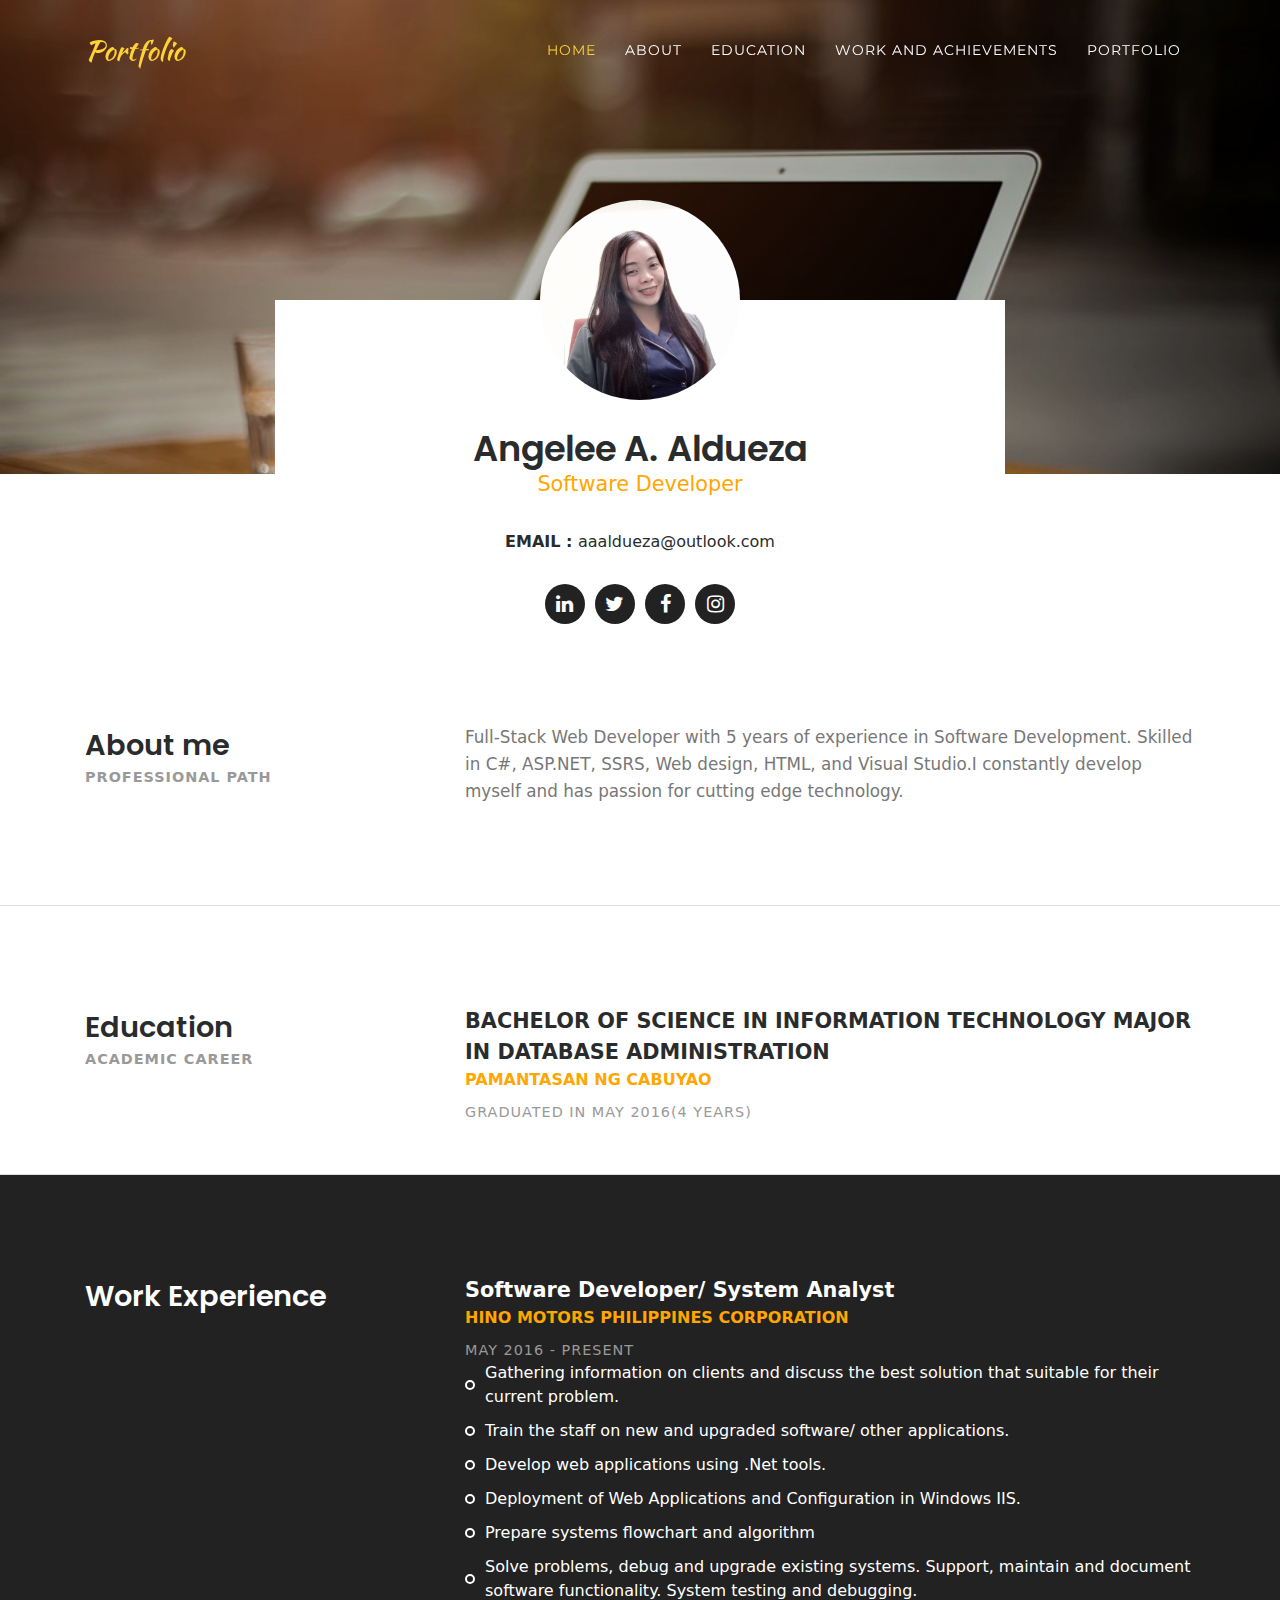
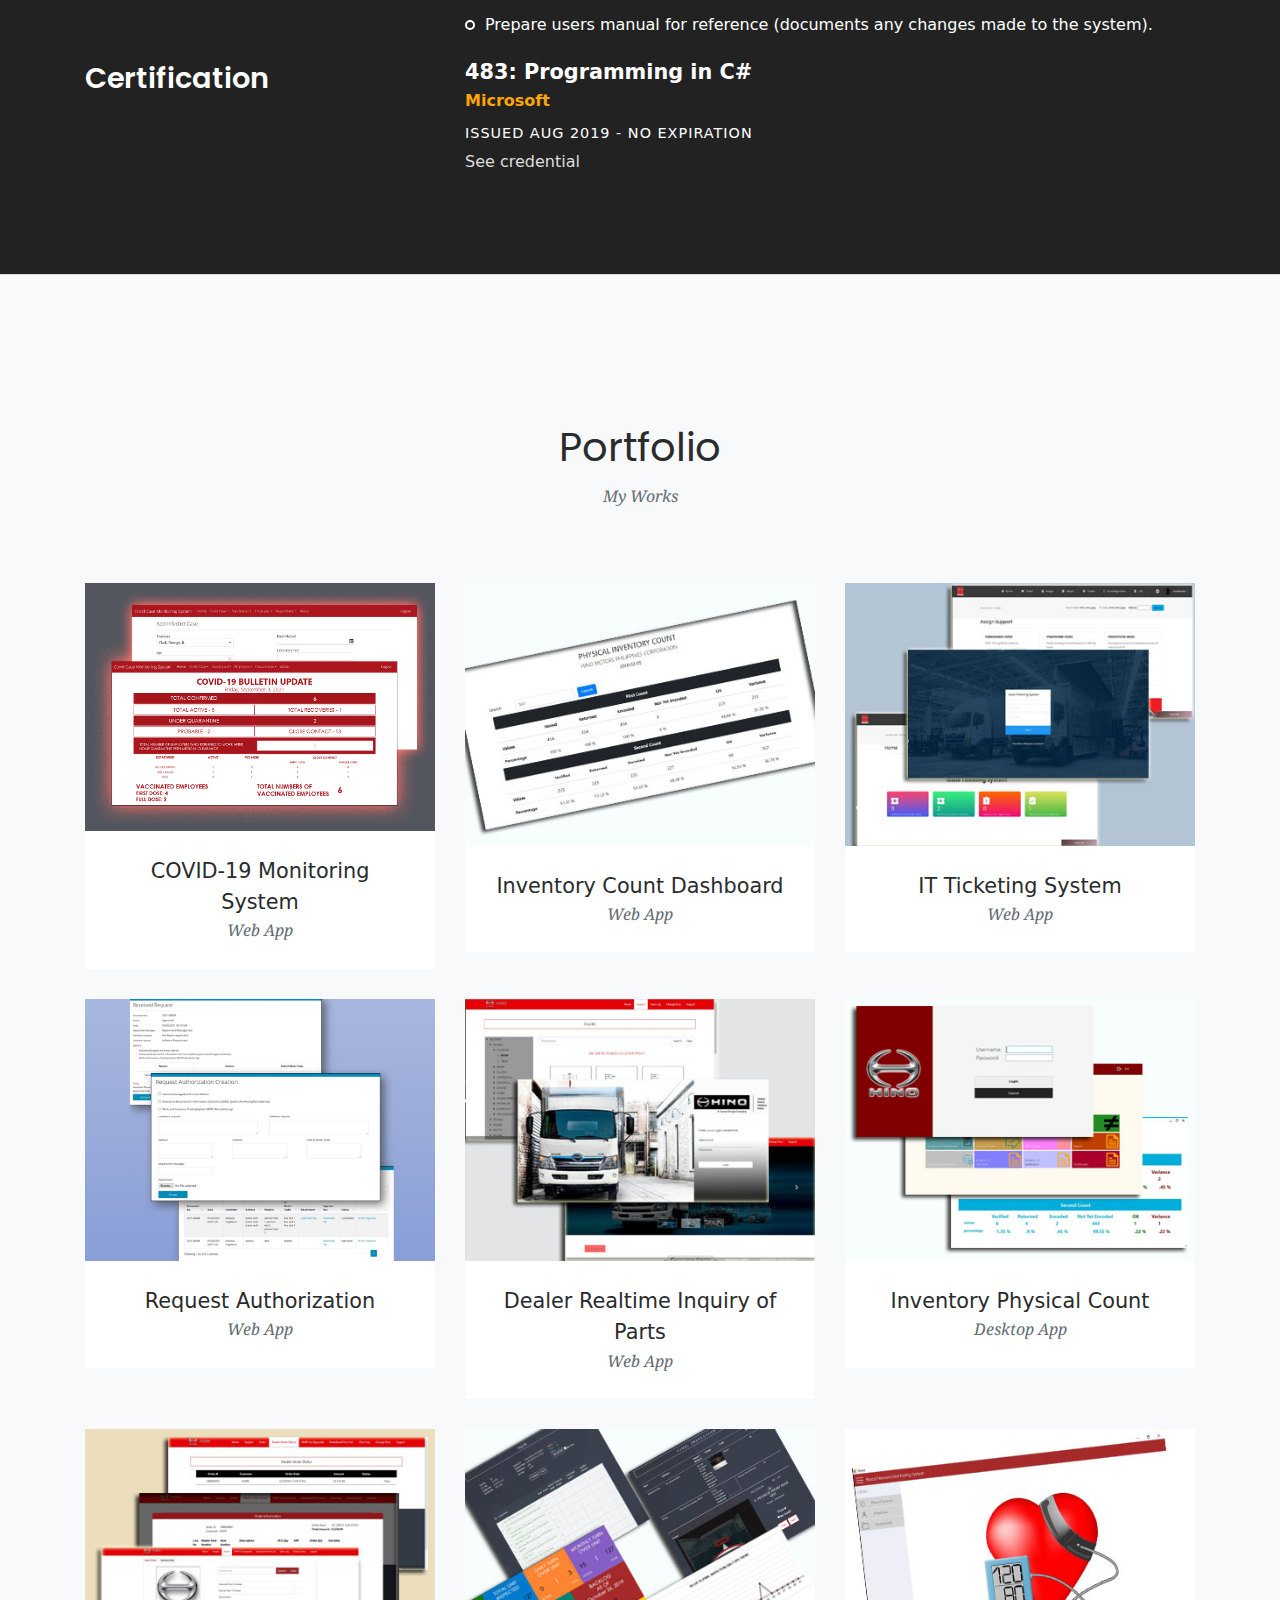
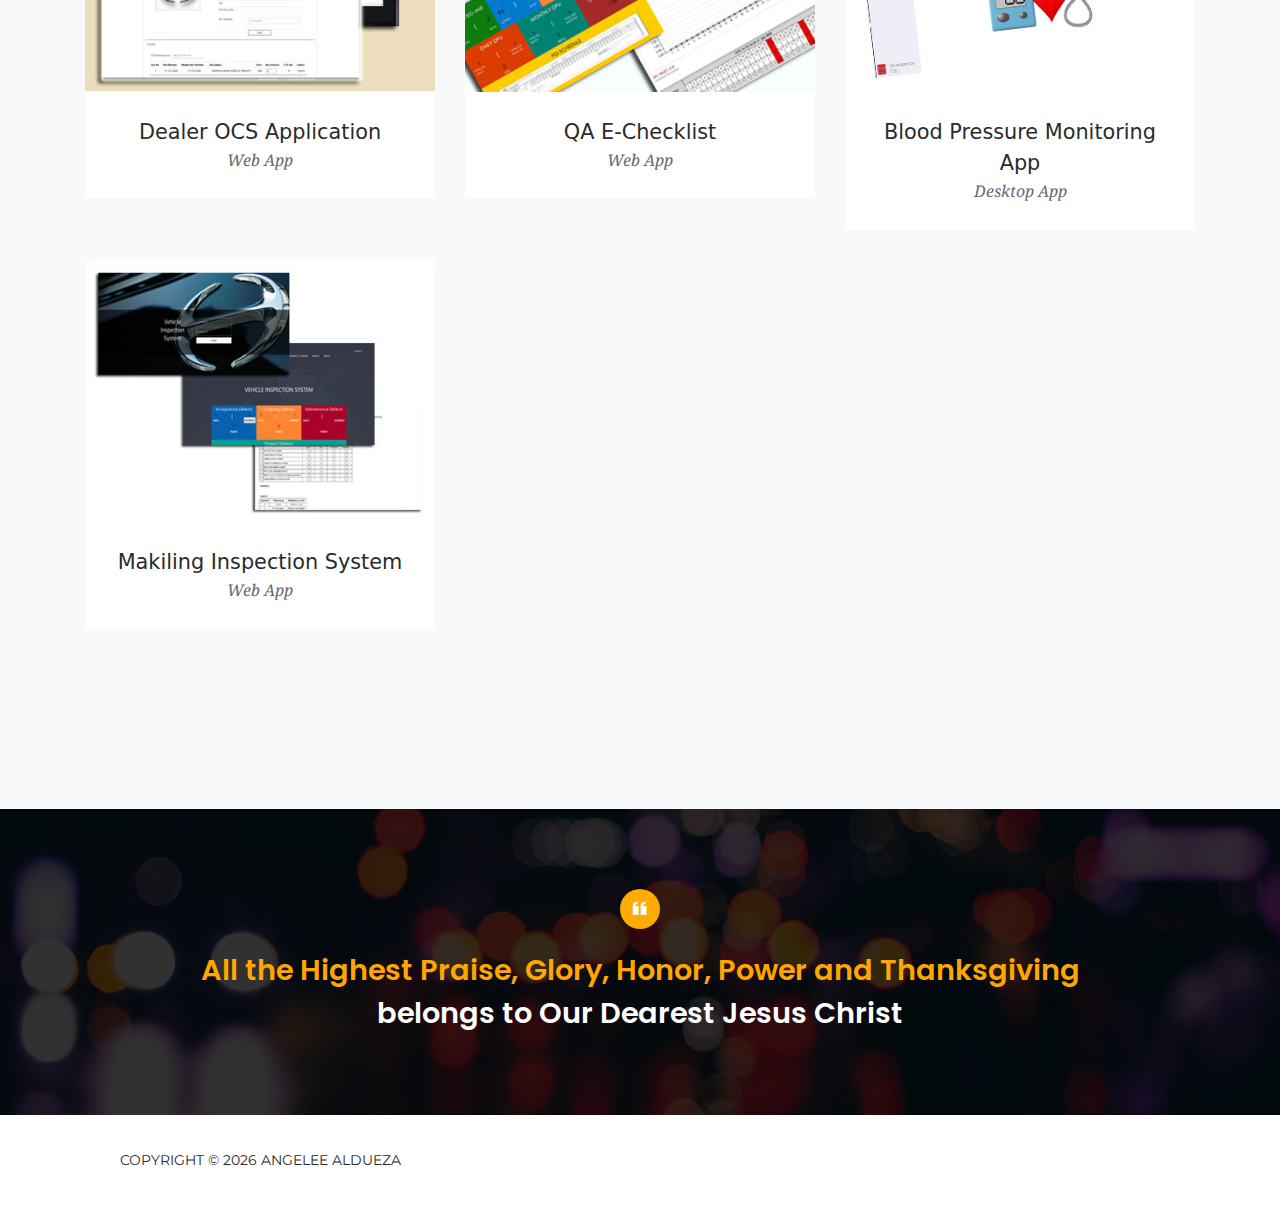
<file: index.html>
<!DOCTYPE html>
<html lang="en">

<head>

  <meta charset="utf-8">
  <meta name="viewport" content="width=device-width, initial-scale=1, shrink-to-fit=no">
  <meta name="google-site-verification" content="aI2iB8x5MPv05qIlcEEhHxnJGVPxijfxZp5KhrUDoU0" />
  <!-- Title -->
  <title>Angelee A. Aldueza - Portfolio</title>
  <!-- add icon link -->
        <link rel = "icon" href="https://raw.githubusercontent.com/angeleealdueza/angeleealdueza.github.io/master/favicon.ico" type = "image/x-icon">
  
  <!-- META Description -->
  <meta name="description" content="Angelee A. Aldueza Portfolio">
  
  <meta name="keywords" content="Angelee A. Aldueza Portfolio">
  
  <!-- Font -->
  <link href="https://fonts.googleapis.com/css?family=Poppins:400,500,600,700%7CAllura" rel="stylesheet">

  <!-- Bootstrap core CSS -->
  <link href="vendor/bootstrap/css/bootstrap.min.css" rel="stylesheet">

  <!-- Custom fonts for this template -->
  <link href="vendor/font-awesome/css/font-awesome.min.css" rel="stylesheet" type="text/css">
  <link href="https://fonts.googleapis.com/css?family=Montserrat:400,700" rel="stylesheet" type="text/css">
  <link href='https://fonts.googleapis.com/css?family=Kaushan+Script' rel='stylesheet' type='text/css'>
  <link href='https://fonts.googleapis.com/css?family=Droid+Serif:400,700,400italic,700italic' rel='stylesheet'
    type='text/css'>
  <link href='https://fonts.googleapis.com/css?family=Roboto+Slab:400,100,300,700' rel='stylesheet' type='text/css'>

  <!-- Custom styles for this template -->
  <link href="css/agency.min.css" rel="stylesheet">

  <!-- Stylesheets -->
  <link href="css/bootstrap.css" rel="stylesheet">
  <link href="css/ionicons.css" rel="stylesheet">
  <link href="css/fluidbox.min.css" rel="stylesheet">

  <link rel="stylesheet" href="css/styles.css">

</head>

<body id="page-top">

  <!-- Navigation -->
  <nav class="navbar navbar-expand-lg navbar-dark fixed-top" id="mainNav">
    <div class="container">
      <a class="navbar-brand js-scroll-trigger" href="#page-top">Portfolio</a>
      <button class="navbar-toggler navbar-toggler-right" type="button" data-toggle="collapse"
        data-target="#navbarResponsive" aria-controls="navbarResponsive" aria-expanded="false"
        aria-label="Toggle navigation">
        Menu
        <i class="fa fa-bars"></i>
      </button>
      <div class="collapse navbar-collapse" id="navbarResponsive">
        <ul class="navbar-nav ml-auto">
          <li class="nav-item">
            <a class="nav-link js-scroll-trigger" href="#home">Home</a>
          </li>
          <li class="nav-item">
            <a class="nav-link js-scroll-trigger" href="#aboutme">About</a>
          </li>
          <li class="nav-item">
            <a class="nav-link js-scroll-trigger" href="#education">Education</a>
          </li>
          <li class="nav-item">
            <a class="nav-link js-scroll-trigger" href="#work">Work and Achievements</a>
          </li>
          <li class="nav-item">
            <a class="nav-link js-scroll-trigger" href="#portfolio">Portfolio</a>
          </li>
        </ul>
      </div>
    </div>
  </nav>


  <section class="intro-section" id="home">
    <div class="container">
      <div class="row">
        <div class="col-md-1 col-lg-2"></div>
        <div class="col-md-10 col-lg-8">
          <div class="intro">
            <div class="profile-img"><img src="img/profile-pic.jpg" alt="" width="200px" height="210px"></div>
            <h2><b>Angelee A. Aldueza</b></h2>
            <h4 class="font-yellow">Software Developer</h4>
            <ul class="information margin-tb-30">
              <li><b>EMAIL : </b>aaaldueza@outlook.com</li>

            </ul>
            <ul class="list-inline social-buttons">
              <li class="list-inline-item">
                <a href="https://www.linkedin.com/in/angeleealdueza/">
                  <i class="fa fa-linkedin"></i>
                </a>
              </li>
              <li class="list-inline-item">
                <a href="https://twitter.com/aldueza021">
                  <i class="fa fa-twitter"></i>
                </a>
              </li>
              <li class="list-inline-item">
                <a href="https://www.facebook.com/angelee.aldueza">
                  <i class="fa fa-facebook"></i>
                </a>
              </li>
              <li class="list-inline-item">
                <a href="https://www.instagram.com/angelee021/">
                  <i class="fa fa-instagram"></i>
                </a>
              </li>
            </ul>
          </div><!-- intro -->
        </div><!-- col-sm-8 -->
      </div><!-- row -->
    </div><!-- container -->
  </section><!-- intro-section -->


  <!-- Header
    <header class="masthead">
      <div class="container">
        <div class="intro-text">
          <div class="intro-lead-in">Welcome To Our Studio!</div>
          <div class="intro-heading">It's Nice To Meet You</div>
          <a class="btn btn-xl js-scroll-trigger" href="#services">Tell Me More</a>
        </div>
      </div>
    </header> -->


  <section class="about-section section" id="aboutme">
    <div class="container">
      <div class="row">
        <div class="col-sm-4">
          <h3><b>About me</b></h3>
          <h6 class="font-lite-black"><b>PROFESSIONAL PATH</b></h6>
        </div><!-- col-sm-4 -->
        <div class="col-sm-8">
          <p class="margin-b-50">Full-Stack Web Developer with 5 years of experience in Software Development. Skilled in C#, ASP.NET, SSRS, Web design, HTML, and Visual Studio.I constantly develop myself and has passion for cutting edge technology.
          </p>
        </div><!-- col-sm-8 -->
      </div><!-- row -->
    </div><!-- container -->
  </section><!-- about-section -->


  <section class="education section" id="education">
    <div class="container">
      <div class="row">
        <div class="col-sm-4">
          <h3><b>Education</b></h3>
          <h6 class="font-lite-black"><b>ACADEMIC CAREER</b></h6>
        </div><!-- col-sm-4 -->
        <div class="col-sm-8">
          <h4><b>BACHELOR OF SCIENCE IN INFORMATION TECHNOLOGY MAJOR IN DATABASE ADMINISTRATION</b>
          </h4>
          <h5 class="font-yellow"><b>PAMANTASAN NG CABUYAO</b></h5>
          <h6 class="font-lite-black margin-t-10">GRADUATED IN MAY 2016(4 YEARS)</h6>
        </div><!-- col-sm-8 -->
      </div><!-- row -->
    </div><!-- container -->
  </section><!-- education-section -->

  <section class="work section" id="work">
    <div class="container">
      <div class="row">
        <div class="col-sm-4">
          <h3><b>Work Experience</b></h3>
        </div><!-- col-sm-4 -->
        <div class="col-sm-8">
          <h4><b>Software Developer/ System Analyst</b>
          </h4>
          <h5 class="font-yellow"><b>HINO MOTORS PHILIPPINES CORPORATION</b></h5>
          <h6 class="font-lite-black margin-t-10">MAY 2016 - PRESENT</h6>

          <ul class="list">
            <li>Gathering information on clients and discuss the best solution that suitable for their current problem.</li>
            <li>Train the staff on new and upgraded software/ other applications.</li>
            <li>Develop web applications using .Net tools.</li>
            <li>Deployment of Web Applications and Configuration in Windows IIS.</li>
            <li>Prepare systems flowchart and algorithm</li>
            <li>Solve problems, debug and upgrade existing systems. Support, maintain and document software functionality. System testing and debugging.</li>
            <li>Prepare users manual for reference (documents any changes made to the system).</li>
          </ul>
        </div><!-- col-sm-8 -->
      </div><!-- row -->
      <div class="margin-t-10 row">
        <div class="heading col-sm-4">
          <h3><b>Certification</b></h3>
        </div><!-- col-sm-4 -->
        <div class="col-sm-8">
          <div class="margin-b-50">
            <h4><b>483: Programming in C#</b></h4>
            <h5 class="font-yellow"><b>Microsoft</b></h5>
            <h6 class="margin-t-10">ISSUED AUG 2019 - NO EXPIRATION</h6>

            <a class="font-semi-white margin-t-10"
              href="https://www.youracclaim.com/badges/a4a2ecce-fb15-4dee-b76c-dbb7cfc3b0ef/linked_in_profile">See
              credential</a>

          </div>
        </div><!-- col-sm-8 -->
      </div><!-- row -->


    </div><!-- container -->
  </section><!-- work-exp-section -->

  <!-- Portfolio Grid -->
  <section class="bg-light" id="portfolio">
    <div class="container">
      <div class="row">
        <div class="col-lg-12 text-center">
          <h2 class="section-heading">Portfolio</h2>
          <h3 class="section-subheading text-muted">My Works</h3>
        </div>
      </div>
      <div class="row">

        <div class="col-md-4 col-sm-6 portfolio-item">
          <a class="portfolio-link" data-toggle="modal" href="#portfolioModal9">
            <div class="portfolio-hover">
              <div class="portfolio-hover-content">
                <i class="fa fa-plus fa-3x"></i>
              </div>
            </div>
            <img class="img-fluid" src="img/project/cov/cvdlayout1.jpg" alt="">
          </a>
          <div class="portfolio-caption">
            <h4>COVID-19 Monitoring System</h4>
            <p class="text-muted">Web App</p>
          </div>
        </div>

        <div class="col-md-4 col-sm-6 portfolio-item">
          <a class="portfolio-link" data-toggle="modal" href="#portfolioModal7">
            <div class="portfolio-hover">
              <div class="portfolio-hover-content">
                <i class="fa fa-plus fa-3x"></i>
              </div>
            </div>
            <img class="img-fluid" src="img/project/invDashboard/DbInv.jpg" alt="">
          </a>
          <div class="portfolio-caption">
            <h4>Inventory Count Dashboard</h4>
            <p class="text-muted">Web App</p>
          </div>
        </div>

        <div class="col-md-4 col-sm-6 portfolio-item">
          <a class="portfolio-link" data-toggle="modal" href="#portfolioModal1">
            <div class="portfolio-hover">
              <div class="portfolio-hover-content">
                <i class="fa fa-plus fa-3x"></i>
              </div>
            </div>
            <img class="img-fluid" src="img/project/ticket/01tb-ticket.jpg" alt="">
          </a>
          <div class="portfolio-caption">
            <h4>IT Ticketing System</h4>
            <p class="text-muted">Web App</p>
          </div>
        </div>


        <div class="col-md-4 col-sm-6 portfolio-item">
          <a class="portfolio-link" data-toggle="modal" href="#portModalRequest">
            <div class="portfolio-hover">
              <div class="portfolio-hover-content">
                <i class="fa fa-plus fa-3x"></i>
              </div>
            </div>
            <img class="img-fluid" src="img/project/reqAuth/layout.jpg" alt="">
          </a>
          <div class="portfolio-caption">
            <h4>Request Authorization</h4>
            <p class="text-muted">Web App</p>
          </div>
        </div>
        
        <div class="col-md-4 col-sm-6 portfolio-item">
          <a class="portfolio-link" data-toggle="modal" href="#portfolioModal2">
            <div class="portfolio-hover">
              <div class="portfolio-hover-content">
                <i class="fa fa-plus fa-3x"></i>
              </div>
            </div>
            <img class="img-fluid" src="img/project/parts/layout.jpg" alt="">
          </a>
          <div class="portfolio-caption">
            <h4>Dealer Realtime Inquiry of Parts</h4>
            <p class="text-muted">Web App</p>
          </div>
        </div>

        <div class="col-md-4 col-sm-6 portfolio-item">
          <a class="portfolio-link" data-toggle="modal" href="#portfolioModal3">
            <div class="portfolio-hover">
              <div class="portfolio-hover-content">
                <i class="fa fa-plus fa-3x"></i>
              </div>
            </div>
            <img class="img-fluid" src="img/project/annual/layout.jpg" alt="">
          </a>
          <div class="portfolio-caption">
            <h4>Inventory Physical Count</h4>
            <p class="text-muted">Desktop App</p>
          </div>
        </div>
        <div class="col-md-4 col-sm-6 portfolio-item">
          <a class="portfolio-link" data-toggle="modal" href="#portfolioModal4">
            <div class="portfolio-hover">
              <div class="portfolio-hover-content">
                <i class="fa fa-plus fa-3x"></i>
              </div>
            </div>
            <img class="img-fluid" src="img/project/ocs/layout.jpg" alt="">
          </a>
          <div class="portfolio-caption">
            <h4>Dealer OCS Application</h4>
            <p class="text-muted">Web App</p>
          </div>
        </div>
        <div class="col-md-4 col-sm-6 portfolio-item">
          <a class="portfolio-link" data-toggle="modal" href="#portfolioModal5">
            <div class="portfolio-hover">
              <div class="portfolio-hover-content">
                <i class="fa fa-plus fa-3x"></i>
              </div>
            </div>
            <img class="img-fluid" src="img/project/checklist/layout.jpg" alt="">
          </a>
          <div class="portfolio-caption">
            <h4>QA E-Checklist</h4>
            <p class="text-muted">Web App</p>
          </div>
        </div>
        <div class="col-md-4 col-sm-6 portfolio-item">
          <a class="portfolio-link" data-toggle="modal" href="#portfolioModal6">
            <div class="portfolio-hover">
              <div class="portfolio-hover-content">
                <i class="fa fa-plus fa-3x"></i>
              </div>
            </div>
            <img class="img-fluid" src="img/project/bp/layout.jpg" alt="">
          </a>
          <div class="portfolio-caption">
            <h4>Blood Pressure Monitoring App</h4>
            <p class="text-muted">Desktop App</p>
          </div>
        </div>
        <div class="col-md-4 col-sm-6 portfolio-item">
          <a class="portfolio-link" data-toggle="modal" href="#portfolioModal8">
            <div class="portfolio-hover">
              <div class="portfolio-hover-content">
                <i class="fa fa-plus fa-3x"></i>
              </div>
            </div>
            <img class="img-fluid" src="img/project/mklng/mklngWeb.jpg" alt="">
          </a>
          <div class="portfolio-caption">
            <h4>Makiling Inspection System</h4>
            <p class="text-muted">Web App</p>
          </div>
        </div>

      </div>
    </div>
  </section>

  <section class="quoto-section center-text">
    <div class="container">
      <div class="row">
        <div class="col-sm-12">
          <i class="icon ion-quote"></i>
          <h3 class="font-yellow"><b>
              All the Highest Praise, Glory, Honor, Power and Thanksgiving
            </b></h3>
          <h3><b>belongs to Our Dearest Jesus Christ</b></h3>
        </div><!-- col-sm-12 -->
      </div><!-- row -->
    </div><!-- container -->
  </section><!-- quoto-section -->

  <!-- Footer -->
  <footer>
    <div class="container">
      <div class="row">
        <div class="col-md-4">
          <span class="copyright">Copyright &copy;
            <script>document.write(new Date().getFullYear());</script>
            <a href="http://angeleealdueza.cf">Angelee Aldueza</a> </span>
        </div>
      </div>
    </div>
  </footer>

  <!-- Portfolio Modals -->

  <!-- Modal 1 -->
  <div class="portfolio-modal modal fade" id="portfolioModal1" tabindex="-1" role="dialog" aria-hidden="true">
    <div class="modal-dialog">
      <div class="modal-content">
        <div class="close-modal" data-dismiss="modal">
          <div class="lr">
            <div class="rl"></div>
          </div>
        </div>
        <div class="container">
          <div class="row">
            <div class="col-lg-8 mx-auto">
              <div class="modal-body">
                <!-- Project Details Go Here -->
                <h2>IT Ticketing System</h2>
                <p class="item-intro text-muted">Web Application</p>
                <img class="img-fluid d-block mx-auto" src="img/project/ticket/01tb-ticket.jpg" alt="">
                <p>
                  A web application used to manage all incoming requests and issues from other departments and to provide 
                  fast technical support, to ensure productivity and efficiency within the company. This also part of the 
                  compliance in ISO Standards. Can generate daily, weekly and yearly report. The system can track the issue. 
                  It also has a dashboard to monitor all incoming issues, and show in the big TV screen in our department.
                </p>
                    <p>
                      <h5><b>Benefits of System</b></h5>
                      Improved technical support team quality as all inquiries or problems are immediately taken action
                      timely identification, diagnosis and resolution of problem Improved user or customer satisfaction.
                    </p>
                    <p>
                      <h5><b>Technologies used</b></h5>
                      ASP.NET MVC 5, Microsoft SQL Server, Bootstrap, SSRS, Microsoft IIS
                    </p>
                  <h5><b>Flowchart</b></h5>
               <!-- <img class="img-fluid d-block mx-auto" src="img/project/ticket/flowchart2.jpg" alt="">

                    <ul class="list-inline">
                    <li>Date: March 2019</li>
                    <li>Client: Threads</li>
                    <li>Category: Illustration</li>
                  </ul>-->
                    <button class="btn btn-primary" data-dismiss="modal" type="button">
                      <i class="fa fa-times"></i>
                      Close Project</button>
              </div>
            </div>
          </div>
        </div>
      </div>
    </div>
  </div>

  <!-- Modal 2 -->
  <div class="portfolio-modal modal fade" id="portfolioModal2" tabindex="-1" role="dialog" aria-hidden="true">
    <div class="modal-dialog">
      <div class="modal-content">
        <div class="close-modal" data-dismiss="modal">
          <div class="lr">
            <div class="rl"></div>
          </div>
        </div>
        <div class="container">
          <div class="row">
            <div class="col-lg-8 mx-auto">
              <div class="modal-body">
                <!-- Project Details Go Here -->
                <h2>Dealer Realtime Inquiry of Parts</h2>
                <p class="item-intro text-muted">Web Application</p>
                <img class="img-fluid d-block mx-auto" src="img/project/parts/login.JPG" alt="">
                <!--<img class="img-fluid d-block mx-auto" src="img/project/parts/inquiry.JPG" alt="">-->
                <p>
                  <h5><b>Project Description</b></h5>
                  <p>The system will help the dealer to inquire the price and other details of the particular Item. Use
                    by dealer to retrieve Prices. Realtime viewing of Prices for Dealer</p>
                  <p>
                    <h5><b>Technologies used</b></h5>
                    ASP.NET C# Forms, Stored Procedure, Bootstrap, Microsoft SQL Server, Microsoft IIS
                  </p>
                  <button class="btn btn-primary" data-dismiss="modal" type="button">
                    <i class="fa fa-times"></i>
                    Close Project</button>
              </div>
            </div>
          </div>
        </div>
      </div>
    </div>
  </div>

  <!-- Modal 3 -->
  <div class="portfolio-modal modal fade" id="portfolioModal3" tabindex="-1" role="dialog" aria-hidden="true">
    <div class="modal-dialog">
      <div class="modal-content">
        <div class="close-modal" data-dismiss="modal">
          <div class="lr">
            <div class="rl"></div>
          </div>
        </div>
        <div class="container">
          <div class="row">
            <div class="col-lg-8 mx-auto">
              <div class="modal-body">
                <!-- Project Details Go Here -->
                <h2>Inventory Physical Count Application</h2>
                <p class="item-intro text-muted">Desktop Application</p>
                <img class="img-fluid d-block mx-auto" src="img/project/annual/inv_login.JPG" alt="">
                <p>
                  <h5><b>Project Description</b></h5>The application will help the encoders to easily encode the counted
                  items per page, and then generate the variance if there’s discrepancy. Can generate the Blank sheet
                  and the Overall Variance report. Can monitor whom they issue the countsheet and the encoder.
                </p>
                <p>
                  <h5><b>Technologies used</b></h5>
                  Windows Form C#, Metro Framework, Stored Procedure, Microsoft SQL Server, Crystal Report
                </p>
                <button class="btn btn-primary" data-dismiss="modal" type="button">
                  <i class="fa fa-times"></i>
                  Close Project</button>
              </div>
            </div>
          </div>
        </div>
      </div>
    </div>
  </div>

  <!-- Modal 4 -->
  <div class="portfolio-modal modal fade" id="portfolioModal4" tabindex="-1" role="dialog" aria-hidden="true">
    <div class="modal-dialog">
      <div class="modal-content">
        <div class="close-modal" data-dismiss="modal">
          <div class="lr">
            <div class="rl"></div>
          </div>
        </div>
        <div class="container">
          <div class="row">
            <div class="col-lg-8 mx-auto">
              <div class="modal-body">
                <!-- Project Details Go Here -->
                <h2>Dealer OCS Application</h2>
                <p class="item-intro text-muted">Web Application</p>
                <img class="img-fluid d-block mx-auto" src="img/project/ocs/layout.jpg" alt="">
                <p>
                  <h5><b>Project Description</b></h5>It will help the dealer to order an item to the Company and will
                  check the ordered history of a dealer past 6 months, then the system will make a computation for the
                  recommended quantity to order and show it to the page.
                </p>
                <p>
                  <h5><b>Technologies used</b></h5>
                  ASP.NET C# Forms, Stored Procedure, Bootstrap, Microsoft SQL Server, Microsoft IIS
                </p>
                <button class="btn btn-primary" data-dismiss="modal" type="button">
                  <i class="fa fa-times"></i>
                  Close Project</button>
              </div>
            </div>
          </div>
        </div>
      </div>
    </div>
  </div>

  <!-- Modal 5 -->
  <div class="portfolio-modal modal fade" id="portfolioModal5" tabindex="-1" role="dialog" aria-hidden="true">
    <div class="modal-dialog">
      <div class="modal-content">
        <div class="close-modal" data-dismiss="modal">
          <div class="lr">
            <div class="rl"></div>
          </div>
        </div>
        <div class="container">
          <div class="row">
            <div class="col-lg-8 mx-auto">
              <div class="modal-body">
                <!-- Project Details Go Here -->
                <h2>QA E-Checklist</h2>
                <p class="item-intro text-muted">Web Application</p>
                <img class="img-fluid d-block mx-auto" src="img/project/checklist/layout.jpg" alt="">
                <p>
                  <h5><b>Project Description</b></h5>The Application will be used in tablet to easily inspect the
                  Chassis.
                  <li>
                    <ul>Inspection, Monitoring, and Reporting on a REAL TIME basis</ul>
                    <ul>Improve efficiency and accuracy of inspection</ul>
                    <ul>Visualization/ instruction/ standards included on checklist</ul>
                  </li>
                </p>
                <p>
                  <h5><b>Technologies used</b></h5>
                  ASP.NET C# Forms, Stored Procedure, Bootstrap, Microsoft SQL Server, SSRS, Microsoft IIS
                </p>
                <button class="btn btn-primary" data-dismiss="modal" type="button">
                  <i class="fa fa-times"></i>
                  Close Project</button>
              </div>
            </div>
          </div>
        </div>
      </div>
    </div>
  </div>

  <!-- Modal 6 -->
  <div class="portfolio-modal modal fade" id="portfolioModal6" tabindex="-1" role="dialog" aria-hidden="true">
    <div class="modal-dialog">
      <div class="modal-content">
        <div class="close-modal" data-dismiss="modal">
          <div class="lr">
            <div class="rl"></div>
          </div>
        </div>
        <div class="container">
          <div class="row">
            <div class="col-lg-8 mx-auto">
              <div class="modal-body">
                <!-- Project Details Go Here -->
                <h2>Blood Pressure Monitoring App</h2>
                <p class="item-intro text-muted">Desktop Application</p>
                <img class="img-fluid d-block mx-auto" src="img/project/bp/bp_home.JPG" alt="">
                <p>The system will help the nurse staff to easily monitor the Blood Pressure of the patient, rather than
                  by manually finding the name of the patient in the Book.</p>
                <p>
                  <h5><b>Technologies used</b></h5>
                  Windows Form C#, Metro Framework, Stored Procedure, Microsoft SQL Server
                </p>
                <button class="btn btn-primary" data-dismiss="modal" type="button">
                  <i class="fa fa-times"></i>
                  Close Project</button>
              </div>
            </div>
          </div>
        </div>
      </div>
    </div>
  </div>

  <!-- Modal 7 -->
  <div class="portfolio-modal modal fade" id="portfolioModal7" tabindex="-1" role="dialog" aria-hidden="true">
    <div class="modal-dialog">
      <div class="modal-content">
        <div class="close-modal" data-dismiss="modal">
          <div class="lr">
            <div class="rl"></div>
          </div>
        </div>
        <div class="container">
          <div class="row">
            <div class="col-lg-8 mx-auto">
              <div class="modal-body">
                <!-- Project Details Go Here -->
                <h2>Physical Inventory Count Dashboard</h2>
                <p class="item-intro text-muted">Web Application</p>
                <img class="img-fluid d-block mx-auto" src="img/project/invDashboard/DbInv.jpg" alt="">
                <p>This will be used by managers and audit team during, mid-year and annual Physical Inventory to
                  visually tracks, analyzes and to monitor the Physical Inventory Count.</p>
                <p>
                  <h5><b>Technologies used</b></h5>
                  ASP.NET Core API 2.2.0, Angular 8.2.8, Microsoft SQL Server, Bootstrap, Microsoft IIS
                </p>
                <button class="btn btn-primary" data-dismiss="modal" type="button">
                  <i class="fa fa-times"></i>
                  Close Project</button>
              </div>
            </div>
          </div>
        </div>
      </div>
    </div>
  </div>

  <!-- Modal 8 -->
  <div class="portfolio-modal modal fade" id="portfolioModal8" tabindex="-1" role="dialog" aria-hidden="true">
      <div class="modal-dialog">
        <div class="modal-content">
          <div class="close-modal" data-dismiss="modal">
            <div class="lr">
              <div class="rl"></div>
            </div>
          </div>
          <div class="container">
            <div class="row">
              <div class="col-lg-8 mx-auto">
                <div class="modal-body">
                  <!-- Project Details Go Here -->
                  <h2>Makiling Inspection System</h2>
                  <p class="item-intro text-muted">Web Application</p>
                  <img class="img-fluid d-block mx-auto" src="img/project/mklng/mklngWeb.jpg" alt="">
                  <p>Modules: Unit Acceptance, Unit Outgoing, Monthly Unit Maintenance, Quarterly Product Storage Inspection</p>
                  <p>
                    <h5><b>Technologies used</b></h5>
                    ASP.NET Forms, C#, jQuery, Microsoft SQL Server, Bootstrap, Stored Procedure, SSRS, Microsoft IIS
                  </p>
                  <button class="btn btn-primary" data-dismiss="modal" type="button">
                    <i class="fa fa-times"></i>
                    Close Project</button>
                </div>
              </div>
            </div>
          </div>
        </div>
      </div>
    </div>
  
  <!-- Modal 9 -->
  <div class="portfolio-modal modal fade" id="portModalRequest" tabindex="-1" role="dialog" aria-hidden="true">
      <div class="modal-dialog">
        <div class="modal-content">
          <div class="close-modal" data-dismiss="modal">
            <div class="lr">
              <div class="rl"></div>
            </div>
          </div>
          <div class="container">
            <div class="row">
              <div class="col-lg-8 mx-auto">
                <div class="modal-body">
                  <!-- Project Details Go Here -->
                  <h2>Request Authorization</h2>
                  <p class="item-intro text-muted">Web Application</p>
                  <img class="img-fluid d-block mx-auto" src="img/project/reqAuth/1.jpg" alt="">
                  <p>A web application used to request an access to IT Application like creation of login credential. 
                    It can also track the status of the request. The process of application starts when the user create 
                    the request, it will automatically requires an approval to their manager. If it is approve, it will 
                    pending for approval in IT. And once its approve then, they will assigned IT staff to do their request. 
                    Can generate daily, weekly and yearly report. <br/>
                    There are 4 types of user Admin, Approver, Customer, and Support. Admin user are the type of user 
                    that can add Users, Approver User are the managers of Employee that will approve their request, Customer 
                    are the employees who submit an request an authorization, and Support are the IT Staff.</p>
                  <p>
                    <h5><b>Technologies used</b></h5>
                    ASP.NET MVC, C#, jQuery, Microsoft SQL Server, Bootstrap, Entity Framework, SSRS, Microsoft IIS
                  </p>
                  <h5><b>Flowchart</b></h5>
                  <!--<img class="img-fluid d-block mx-auto" src="img/project/reqAuth/flowchart.jpg" alt="">-->
                  <button class="btn btn-primary" data-dismiss="modal" type="button">
                    <i class="fa fa-times"></i>
                    Close Project</button>
                </div>
              </div>
            </div>
          </div>
        </div>
      </div>
    </div>


  <!-- Modal 19 -->
  <div class="portfolio-modal modal fade" id="portfolioModal9" tabindex="-1" role="dialog" aria-hidden="true">
    <div class="modal-dialog">
      <div class="modal-content">
        <div class="close-modal" data-dismiss="modal">
          <div class="lr">
            <div class="rl"></div>
          </div>
        </div>
        <div class="container">
          <div class="row">
            <div class="col-lg-8 mx-auto">
              <div class="modal-body">
                <!-- Project Details Go Here -->
                <h2>COVID-19 Monitoring System</h2>
                <p class="item-intro text-muted">Web Application</p>
                <img class="img-fluid d-block mx-auto" src="img/project/cov/8.23.21.png" alt="">
                <p>The Covid-19 Monitoring System is developed in response to the COVID-19 outbreak 
                  to collect and organize up-to-date information. This application has allowed real-time monitoring 
                  of Covid Cases in the Company. This application show the timely and complete information how many were being Quarantined, 
                  Probable, Close Contact, Active Case, Recoveries, and Employees who returned to work. It also manage and monitor all the Vaccinated Employees.</p>
                <p>
                  <h5><b>Technologies used</b></h5>
                  ASP.NET Core 5, C#, Microsoft SQL Server, Bootstrap, Microsoft IIS
                </p>
                <button class="btn btn-primary" data-dismiss="modal" type="button">
                  <i class="fa fa-times"></i>
                  Close Project</button>
              </div>
            </div>
          </div>
        </div>
      </div>
    </div>
  </div>

  <!-- Bootstrap core JavaScript -->
  <script src="js/jquery-3.2.1.min.js"></script>
  <script src="js/jquery.waypoints.min.js"></script>
  <script src="js/progressbar.min.js"></script>
  <script src="js/scripts.js"></script>

  <script src="vendor/jquery/jquery.min.js"></script>
  <script src="vendor/popper/popper.min.js"></script>
  <script src="vendor/bootstrap/js/bootstrap.min.js"></script>

  <!-- Plugin JavaScript -->
  <script src="vendor/jquery-easing/jquery.easing.min.js"></script>

  <!-- Contact form JavaScript -->
  <script src="js/jqBootstrapValidation.js"></script>
  <script src="js/contact_me.js"></script>

  <!-- Custom scripts for this template -->
  <script src="js/agency.min.js"></script>

  <script src="js/progressbar.min.js"></script>

</body>

</html>
</file>
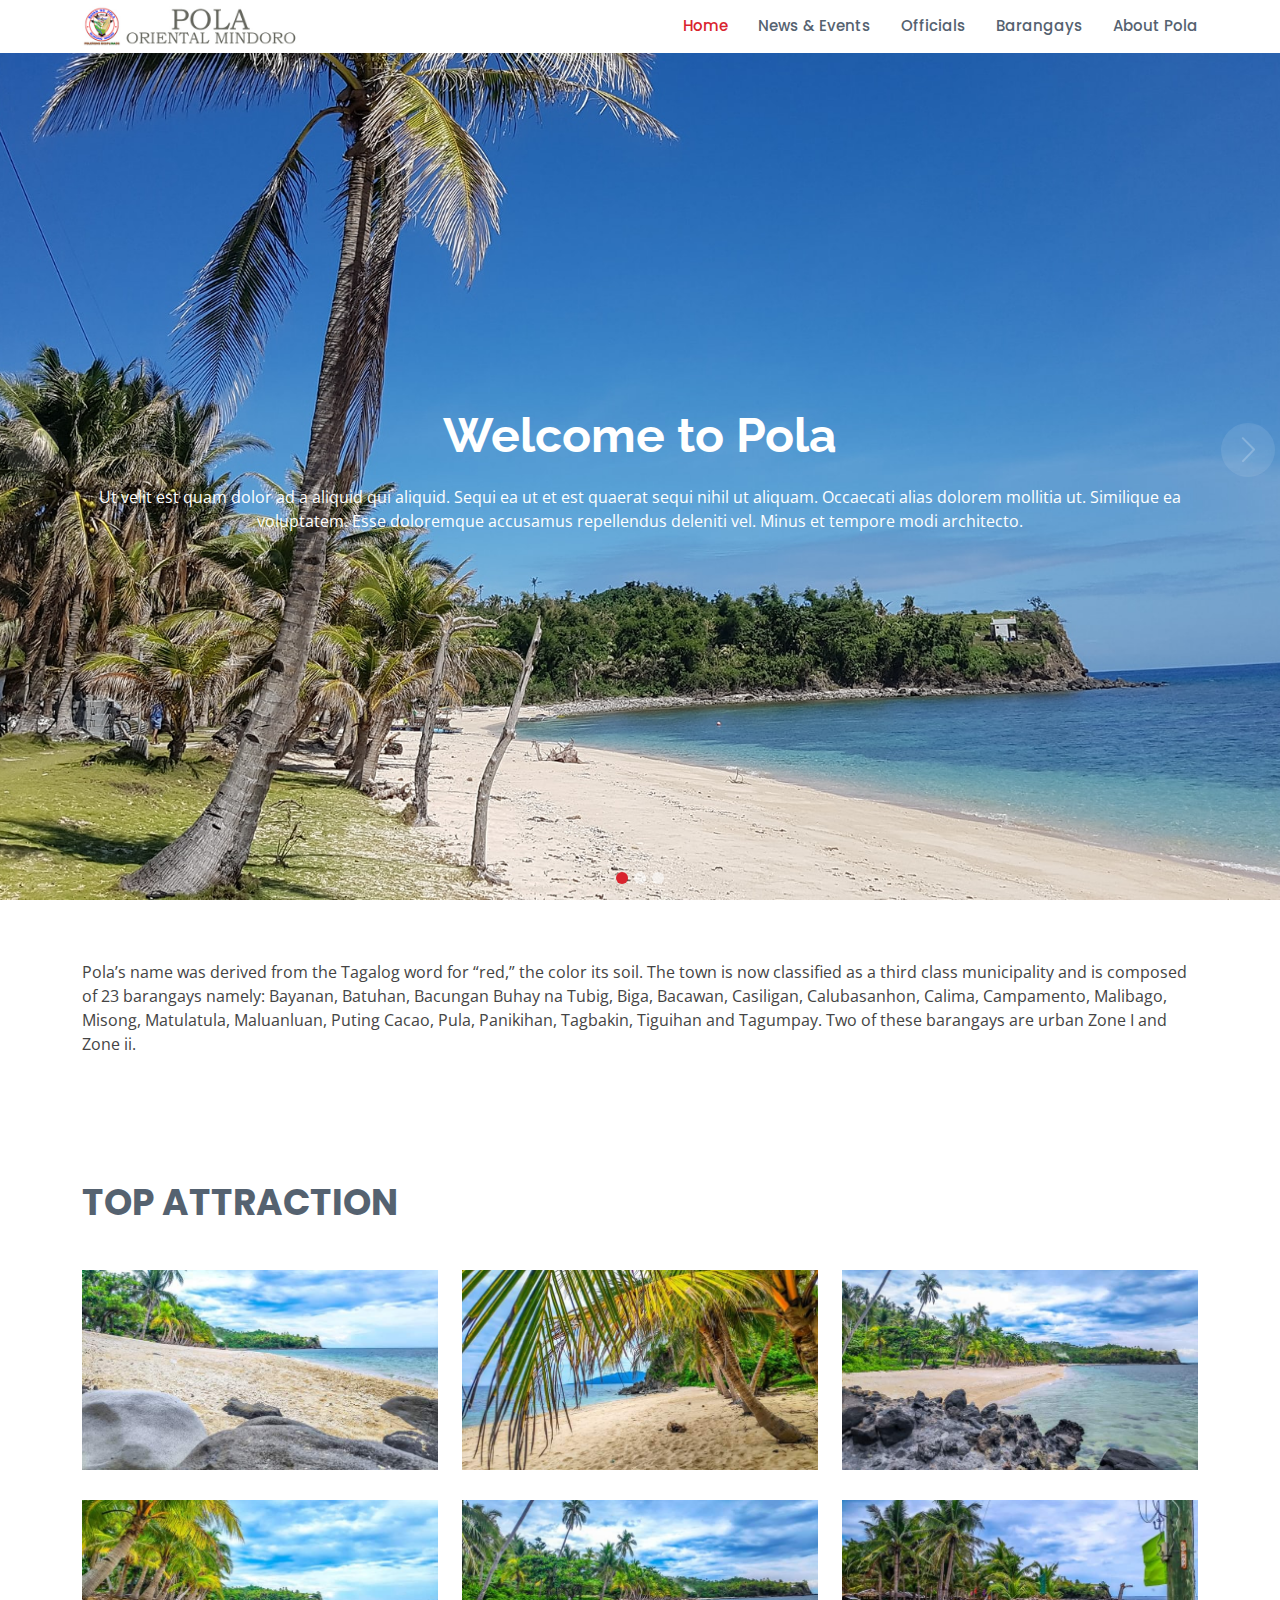
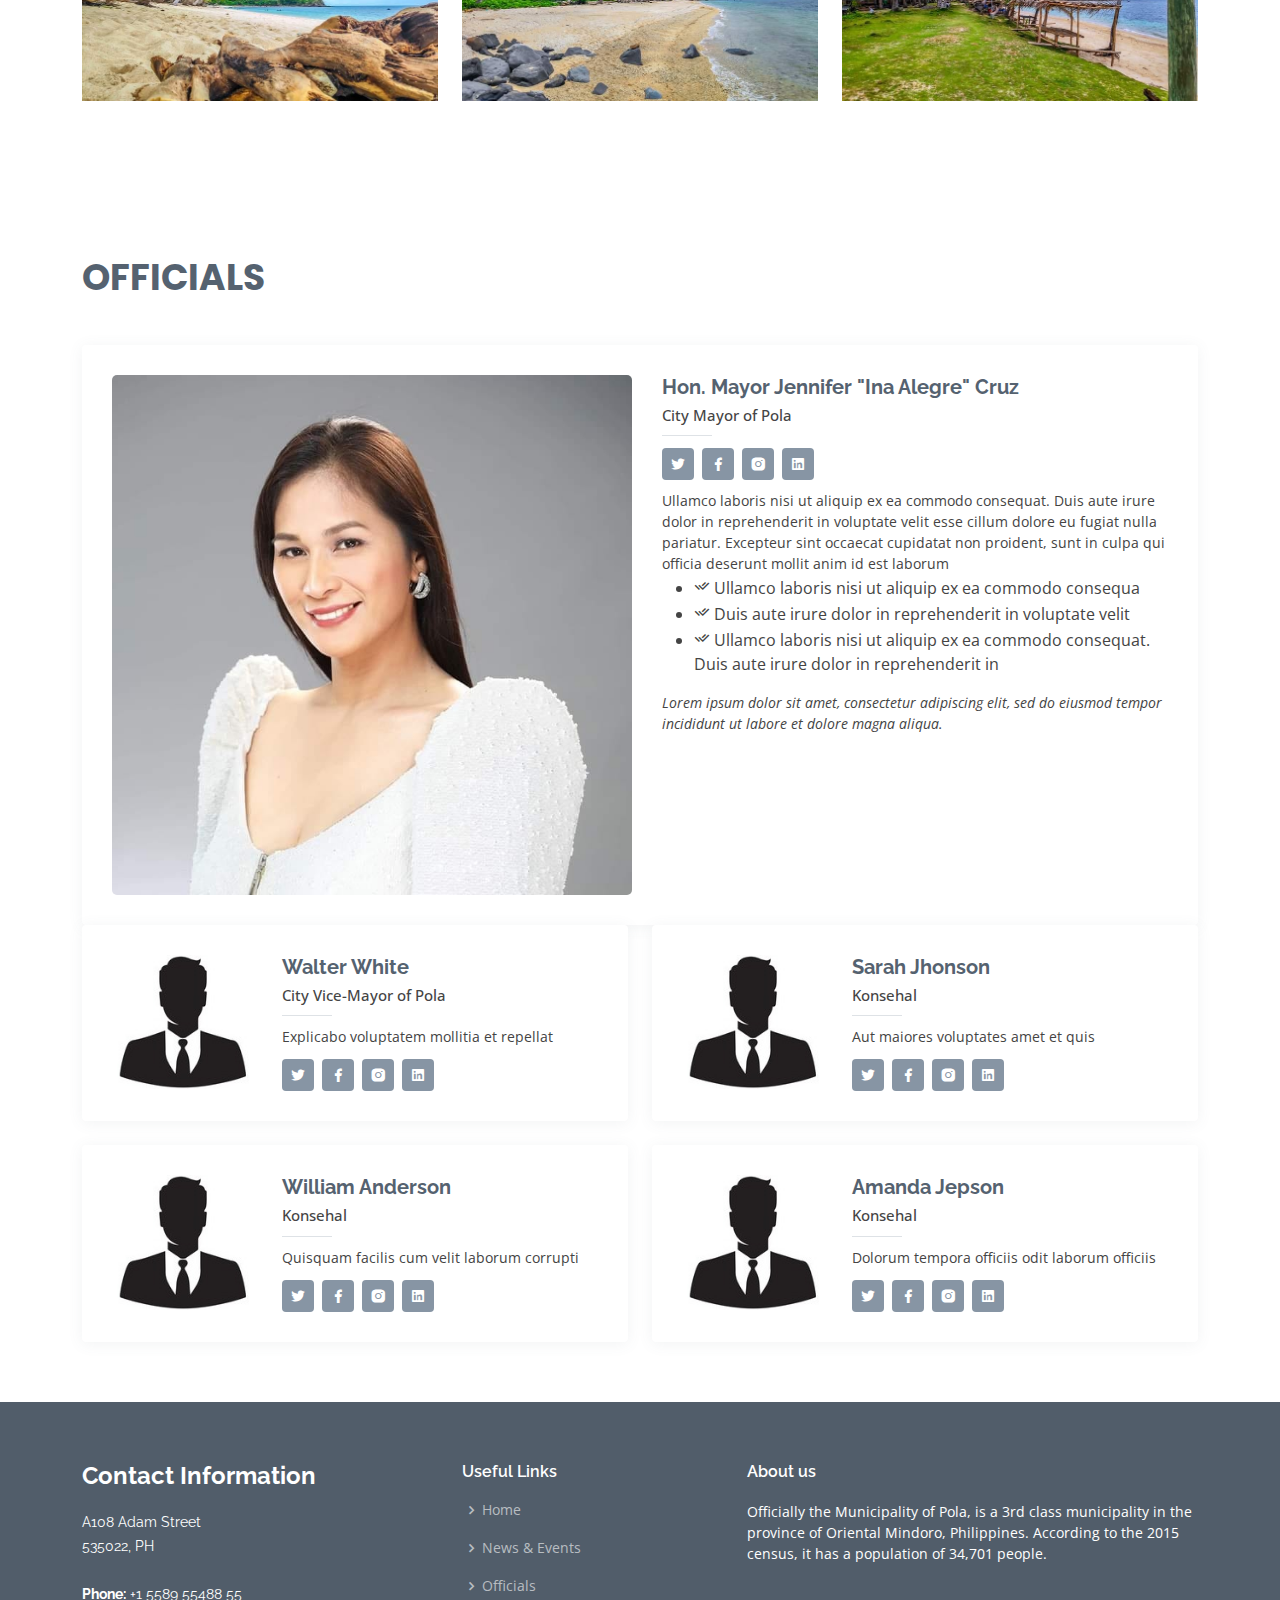
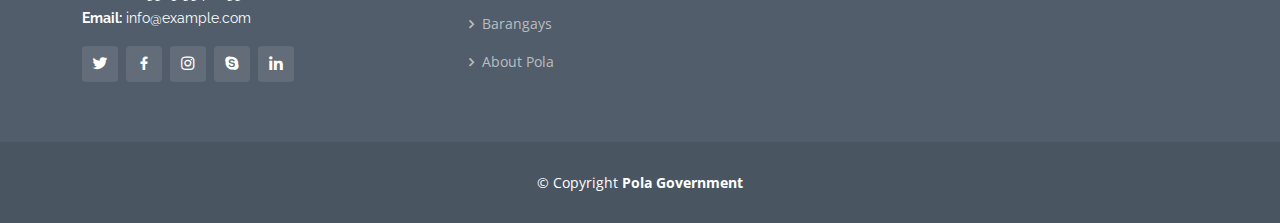
<file: Pola/index.html>
<!DOCTYPE html>
<html lang="en">

<head>
  <meta charset="utf-8">
  <meta content="width=device-width, initial-scale=1.0" name="viewport">

  <title>Pola Oriental Mindoro</title>
  <meta content="" name="description">
  <meta content="" name="keywords">

  <!-- Favicons -->
  <link href="img/pola_logo.ico" rel="icon">
  <link href="img/pola_logo.ico" rel="apple-touch-icon">

  <!-- Google Fonts -->
  <link href="https://fonts.googleapis.com/css?family=Open+Sans:300,300i,400,400i,600,600i,700,700i|Raleway:300,300i,400,400i,500,500i,600,600i,700,700i|Poppins:300,300i,400,400i,500,500i,600,600i,700,700i" rel="stylesheet">

  <!-- Vendor CSS Files -->
  <link href="assets/vendor/animate.css/animate.min.css" rel="stylesheet">
  <link href="assets/vendor/bootstrap/css/bootstrap.min.css" rel="stylesheet">
  <link href="assets/vendor/bootstrap-icons/bootstrap-icons.css" rel="stylesheet">
  <link href="assets/vendor/boxicons/css/boxicons.min.css" rel="stylesheet">
  <link href="assets/vendor/glightbox/css/glightbox.min.css" rel="stylesheet">
  <link href="assets/vendor/remixicon/remixicon.css" rel="stylesheet">
  <link href="assets/vendor/swiper/swiper-bundle.min.css" rel="stylesheet">

  <!-- Template Main CSS File -->
  <link href="assets/css/style.css" rel="stylesheet">

</head>

<body>

  <!-- ======= Header ======= -->
  <header id="header" class="fixed-top d-flex align-items-center">
    <div class="container d-flex align-items-center">

      <!--<h1 class="logo me-auto"><a href="index.html">Pola</a></h1>
       Uncomment below if you prefer to use an image logo -->
      <a href="index.html" class="logo me-auto"><img src="img/logo.jpg" alt="" class="img-fluid"></a>

      <nav id="navbar" class="navbar">
        <ul>
          <li><a href="index.html" class="active">Home</a></li>
          <li><a href="#">News & Events</a></li>
          <li><a href="#">Officials</a></li>
          <li><a href="#">Barangays</a></li>
          <li><a href="#">About Pola</a></li>

        </ul>
        <i class="bi bi-list mobile-nav-toggle"></i>
      </nav><!-- .navbar -->

    </div>
  </header><!-- End Header -->

  <!-- ======= Hero Section ======= -->
  <section id="hero">
    <div id="heroCarousel" data-bs-interval="5000" class="carousel slide carousel-fade" data-bs-ride="carousel">

      <ol class="carousel-indicators" id="hero-carousel-indicators"></ol>

      <div class="carousel-inner" role="listbox">

        <!-- Slide 1 -->
        <div class="carousel-item active" style="background-image: url(img/slide/1bihiya.jpg)">
          <div class="carousel-container">
            <div class="container">
              <h2 class="animate__animated animate__fadeInDown">Welcome to <span>Pola</span></h2>
              <p class="animate__animated animate__fadeInUp">Ut velit est quam dolor ad a aliquid qui aliquid. Sequi ea ut et est quaerat sequi nihil ut aliquam. Occaecati alias dolorem mollitia ut. Similique ea voluptatem. Esse doloremque accusamus repellendus deleniti vel. Minus et tempore modi architecto.</p>
              <!--<a href="#about" class="btn-get-started animate__animated animate__fadeInUp scrollto">Read More</a>-->
            </div>
          </div>
        </div>

        <!-- Slide 2 -->
        <div class="carousel-item" style="background-image: url(img/slide/2.jpg)">
          <div class="carousel-container">
            <div class="container">
              <h2 class="animate__animated animate__fadeInDown">Lorem Ipsum Dolor</h2>
              <p class="animate__animated animate__fadeInUp">Ut velit est quam dolor ad a aliquid qui aliquid. Sequi ea ut et est quaerat sequi nihil ut aliquam. Occaecati alias dolorem mollitia ut. Similique ea voluptatem. Esse doloremque accusamus repellendus deleniti vel. Minus et tempore modi architecto.</p>
              <a href="#about" class="btn-get-started animate__animated animate__fadeInUp scrollto">Read More</a>
            </div>
          </div>
        </div>

        <!-- Slide 3 -->
        <div class="carousel-item" style="background-image: url(img/slide/3.jpg)">
          <div class="carousel-container">
            <div class="container">
              <h2 class="animate__animated animate__fadeInDown">Sequi ea ut et est quaerat</h2>
              <p class="animate__animated animate__fadeInUp">Ut velit est quam dolor ad a aliquid qui aliquid. Sequi ea ut et est quaerat sequi nihil ut aliquam. Occaecati alias dolorem mollitia ut. Similique ea voluptatem. Esse doloremque accusamus repellendus deleniti vel. Minus et tempore modi architecto.</p>
              <a href="#about" class="btn-get-started animate__animated animate__fadeInUp scrollto">Read More</a>
            </div>
          </div>
        </div>

      </div>

      <a class="carousel-control-prev" href="#heroCarousel" role="button" data-bs-slide="prev">
        <span class="carousel-control-prev-icon bi bi-chevron-left" aria-hidden="true"></span>
      </a>

      <a class="carousel-control-next" href="#heroCarousel" role="button" data-bs-slide="next">
        <span class="carousel-control-next-icon bi bi-chevron-right" aria-hidden="true"></span>
      </a>

    </div>
  </section><!-- End Hero -->

  <main id="main">

    <!-- ======= About Section ======= -->
    <section id="about" class="about">
      <div class="container">

        <div class="row content">
          <div class="col-lg-12 pt-4 pt-lg-0">
            <p>
              Pola’s name was derived from the Tagalog word for “red,” the color its soil. The town is now classified 
              as a third class municipality and is composed of 23 barangays namely: Bayanan, Batuhan, Bacungan Buhay na 
              Tubig, Biga, Bacawan, Casiligan, Calubasanhon, Calima, Campamento, Malibago, Misong, Matulatula, Maluanluan, 
              Puting Cacao, Pula, Panikihan, Tagbakin, Tiguihan and Tagumpay. Two of these barangays are urban Zone I and Zone ii.
            </p>
          </div>
        </div>

      </div>
    </section><!-- End About Section -->

    <!-- ======= Portfolio Section ======= -->
    <section id="portfolio" class="portfolio">
      <div class="container">

        <div class="section-title">
          <p>TOP ATTRACTION</p>
        </div>

        <div class="row portfolio-container">


        <a href="img/port/1.jpg" data-gallery="portfolioGallery" class="portfolio-lightbox" title="App 1">
          <div class="col-lg-4 col-md-6 portfolio-item filter-app">
            <div class="portfolio-wrap">
              <img src="img/port/1.jpg" class="img-fluid" alt="">
              <div class="portfolio-info">
                <h4>Bihiya Beach</h4>
                <p>App</p>
                <div class="portfolio-links">
                  
                  <a href="portfolio-details.html" class="portfolio-details-lightbox" data-glightbox="type: external" title="Portfolio Details"><i class="bx bx-link"></i></a>
                </div>
              </div>
            </div>
          </div>
        </a>
        <a href="img/port/2.jpg" data-gallery="portfolioGallery" class="portfolio-lightbox" title="App 1">
          <div class="col-lg-4 col-md-6 portfolio-item filter-app">
            <div class="portfolio-wrap">
              <img src="img/port/2.jpg" class="img-fluid" alt="">
              <div class="portfolio-info">
                <h4>Bihiya Beach</h4>
                <p>App</p>
                <div class="portfolio-links">
                  
                  <a href="portfolio-details.html" class="portfolio-details-lightbox" data-glightbox="type: external" title="Portfolio Details"><i class="bx bx-link"></i></a>
                </div>
              </div>
            </div>
          </div>
        </a>
        <a href="img/port/3.jpg" data-gallery="portfolioGallery" class="portfolio-lightbox" title="App 1">
          <div class="col-lg-4 col-md-6 portfolio-item filter-app">
            <div class="portfolio-wrap">
              <img src="img/port/3.jpg" class="img-fluid" alt="">
              <div class="portfolio-info">
                <h4>Bihiya Beach</h4>
                <p>App</p>
                <div class="portfolio-links">
                  
                  <a href="portfolio-details.html" class="portfolio-details-lightbox" data-glightbox="type: external" title="Portfolio Details"><i class="bx bx-link"></i></a>
                </div>
              </div>
            </div>
          </div>
        </a>
        <a href="img/port/4.jpg" data-gallery="portfolioGallery" class="portfolio-lightbox" title="App 1">
          <div class="col-lg-4 col-md-6 portfolio-item filter-app">
            <div class="portfolio-wrap">
              <img src="img/port/4.jpg" class="img-fluid" alt="">
              <div class="portfolio-info">
                <h4>Bihiya Beach</h4>
                <p>App</p>
                <div class="portfolio-links">
                  
                  <a href="portfolio-details.html" class="portfolio-details-lightbox" data-glightbox="type: external" title="Portfolio Details"><i class="bx bx-link"></i></a>
                </div>
              </div>
            </div>
          </div>
        </a>
        <a href="img/port/5.jpg" data-gallery="portfolioGallery" class="portfolio-lightbox" title="App 1">
          <div class="col-lg-4 col-md-6 portfolio-item filter-app">
            <div class="portfolio-wrap">
              <img src="img/port/5.jpg" class="img-fluid" alt="">
              <div class="portfolio-info">
                <h4>Bihiya Beach</h4>
                <p>App</p>
                <div class="portfolio-links">
                  
                  <a href="portfolio-details.html" class="portfolio-details-lightbox" data-glightbox="type: external" title="Portfolio Details"><i class="bx bx-link"></i></a>
                </div>
              </div>
            </div>
          </div>
        </a>

        <a href="img/port/6.jpg" data-gallery="portfolioGallery" class="portfolio-lightbox" title="App 1">
          <div class="col-lg-4 col-md-6 portfolio-item filter-app">
            <div class="portfolio-wrap">
              <img src="img/port/6.jpg" class="img-fluid" alt="">
              <div class="portfolio-info">
                <h4>Bihiya Beach</h4>
                <p>App</p>
                <div class="portfolio-links">
                  
                  <a href="portfolio-details.html" class="portfolio-details-lightbox" data-glightbox="type: external" title="Portfolio Details"><i class="bx bx-link"></i></a>
                </div>
              </div>
            </div>
          </div>
        </a>
        </div>

      </div>
    </section><!-- End Portfolio Section -->

    <!-- ======= Team Section ======= -->
    <section id="team" class="team ">
      <div class="container">

        <div class="section-title">
          <p>OFFICIALS</p>
        </div>
    
        <div class="row">

          <div class="col-lg-12">
            <div class="member d-flex align-items-start">
              <img src="img/officials/mayor.jpg"  width="520px" height="520px" style="padding-right:5px 5px; border-radius: 5px;" alt="">
              <div class="member-info">
                <h4>Hon. Mayor Jennifer "Ina Alegre" Cruz</h4>
                <span>City Mayor of Pola</span>
                <div class="social">
                  <a href=""><i class="ri-twitter-fill"></i></a>
                  <a href=""><i class="ri-facebook-fill"></i></a>
                  <a href=""><i class="ri-instagram-fill"></i></a>
                  <a href=""> <i class="ri-linkedin-box-fill"></i> </a>
                </div>
                
            <p>
              Ullamco laboris nisi ut aliquip ex ea commodo consequat. 
              Duis aute irure dolor in reprehenderit in voluptate velit esse cillum
               dolore eu fugiat nulla pariatur. Excepteur sint occaecat cupidatat non 
               proident, sunt in culpa qui officia deserunt mollit anim id est laborum
            </p>
            <ul>
              <li><i class="ri-check-double-line"></i> Ullamco laboris nisi ut aliquip ex ea commodo consequa</li>
              <li><i class="ri-check-double-line"></i> Duis aute irure dolor in reprehenderit in voluptate velit</li>
              <li><i class="ri-check-double-line"></i> Ullamco laboris nisi ut aliquip ex ea commodo consequat. Duis aute irure dolor in reprehenderit in</li>
            </ul>
            <p class="fst-italic">
              Lorem ipsum dolor sit amet, consectetur adipiscing elit, sed do eiusmod tempor incididunt ut labore et dolore
              magna aliqua.
            </p>
              </div>
            </div>
          </div>


          <div class="col-lg-6">
            <div class="member d-flex align-items-start">
              <div class="pic"><img src="img/officials/man.jpg" class="img-fluid" alt=""></div>
              <div class="member-info">
                <h4>Walter White</h4>
                <span>City Vice-Mayor of Pola</span>
                <p>Explicabo voluptatem mollitia et repellat</p>
                <div class="social">
                  <a href=""><i class="ri-twitter-fill"></i></a>
                  <a href=""><i class="ri-facebook-fill"></i></a>
                  <a href=""><i class="ri-instagram-fill"></i></a>
                  <a href=""> <i class="ri-linkedin-box-fill"></i> </a>
                </div>
              </div>
            </div>
          </div>

          <div class="col-lg-6 mt-4 mt-lg-0">
            <div class="member d-flex align-items-start">
              <div class="pic"><img src="img/officials/man.jpg" class="img-fluid" alt=""></div>
              <div class="member-info">
                <h4>Sarah Jhonson</h4>
                <span>Konsehal</span>
                <p>Aut maiores voluptates amet et quis</p>
                <div class="social">
                  <a href=""><i class="ri-twitter-fill"></i></a>
                  <a href=""><i class="ri-facebook-fill"></i></a>
                  <a href=""><i class="ri-instagram-fill"></i></a>
                  <a href=""> <i class="ri-linkedin-box-fill"></i> </a>
                </div>
              </div>
            </div>
          </div>

          <div class="col-lg-6 mt-4">
            <div class="member d-flex align-items-start">
              <div class="pic"><img src="img/officials/man.jpg" class="img-fluid" alt=""></div>
              <div class="member-info">
                <h4>William Anderson</h4>
                <span>Konsehal</span>
                <p>Quisquam facilis cum velit laborum corrupti</p>
                <div class="social">
                  <a href=""><i class="ri-twitter-fill"></i></a>
                  <a href=""><i class="ri-facebook-fill"></i></a>
                  <a href=""><i class="ri-instagram-fill"></i></a>
                  <a href=""> <i class="ri-linkedin-box-fill"></i> </a>
                </div>
              </div>
            </div>
          </div>

          <div class="col-lg-6 mt-4">
            <div class="member d-flex align-items-start">
              <div class="pic"><img src="img/officials/man.jpg" class="img-fluid" alt=""></div>
              <div class="member-info">
                <h4>Amanda Jepson</h4>
                <span>Konsehal</span>
                <p>Dolorum tempora officiis odit laborum officiis</p>
                <div class="social">
                  <a href=""><i class="ri-twitter-fill"></i></a>
                  <a href=""><i class="ri-facebook-fill"></i></a>
                  <a href=""><i class="ri-instagram-fill"></i></a>
                  <a href=""> <i class="ri-linkedin-box-fill"></i> </a>
                </div>
              </div>
            </div>
          </div>

        </div>

      </div>
    </section><!-- End Team Section -->


  </main><!-- End #main -->

  <!-- ======= Footer ======= -->
  <footer id="footer">
    <div class="footer-top">
      <div class="container">
        <div class="row">

          <div class="col-lg-4 col-md-6">
            <div class="footer-info">
              <h3>Contact Information</h3>
              <p>
                A108 Adam Street <br>
                535022, PH<br><br>
                <strong>Phone:</strong> +1 5589 55488 55<br>
                <strong>Email:</strong> info@example.com<br>
              </p>
              <div class="social-links mt-3">
                <a href="#" class="twitter"><i class="bx bxl-twitter"></i></a>
                <a href="#" class="facebook"><i class="bx bxl-facebook"></i></a>
                <a href="#" class="instagram"><i class="bx bxl-instagram"></i></a>
                <a href="#" class="google-plus"><i class="bx bxl-skype"></i></a>
                <a href="#" class="linkedin"><i class="bx bxl-linkedin"></i></a>
              </div>
            </div>
          </div>

          <div class="col-lg-3 col-md-6 footer-links">
            <h4>Useful Links</h4>
            <ul>
              <li><i class="bx bx-chevron-right"></i> <a href="#">Home</a></li>
              <li><i class="bx bx-chevron-right"></i> <a href="#">News & Events</a></li>
              <li><i class="bx bx-chevron-right"></i> <a href="#">Officials</a></li>
              <li><i class="bx bx-chevron-right"></i> <a href="#">Barangays</a></li>
              <li><i class="bx bx-chevron-right"></i> <a href="#">About Pola</a></li>
            </ul>
          </div>

          <div class="col-lg-5 col-md-6 footer-links">
            <h4>About us</h4>
            <p>Officially the Municipality of Pola, is a 3rd class municipality in the 
              province of Oriental Mindoro, Philippines. According to the 2015 census, it 
              has a population of 34,701 people.</p>
          </div>

        </div>
      </div>
    </div>

    <div class="container">
      <div class="copyright">
        &copy; Copyright <strong><span>Pola Government</span></strong>
      </div>
    </div>
  </footer><!-- End Footer -->

  <a href="#" class="back-to-top d-flex align-items-center justify-content-center"><i class="bi bi-arrow-up-short"></i></a>

  <!-- Vendor JS Files -->
  <script src="assets/vendor/bootstrap/js/bootstrap.bundle.min.js"></script>
  <script src="assets/vendor/glightbox/js/glightbox.min.js"></script>
  <script src="assets/vendor/isotope-layout/isotope.pkgd.min.js"></script>
  <script src="assets/vendor/php-email-form/validate.js"></script>
  <script src="assets/vendor/swiper/swiper-bundle.min.js"></script>
  <script src="assets/vendor/waypoints/noframework.waypoints.js"></script>

  <!-- Template Main JS File -->
  <script src="assets/js/main.js"></script>

</body>

</html>
</file>
<file: css/styles.css>
/* ---------------------------------
 PRIMARY STYLES
--------------------------------- */

/*
html{ font-size: 100%; height: 100%; overflow-x: hidden; margin: 0px;  padding: 0px; touch-action: manipulation; }


body{ font-size: 16px; font-family: 'Poppins', serif; width: 100%; height: 100%; margin: 0; font-weight: 400;
	-webkit-font-smoothing: antialiased; -moz-osx-font-smoothing: grayscale; word-wrap: break-word; 
	color: #333; }
	*/

h1, h2, h3, h4, h5, h6, p, a, ul, span, li, img, inpot, button{ margin: 0; padding: 0; }

h1,h2,h3,h4,h5,h6{ line-height: 1.5; font-weight: inherit; }

h1,h2,h3{ font-family: 'Poppins', cursive; }

p{ line-height: 1.6; font-size: 1.05em; font-weight: 400; color: #777; }

h1{ font-size: 4em; line-height: 1; }
h2{ font-size: 2.2em; line-height: 1.1; }
h3{ font-size: 1.8em; }
h4{ font-size: 1.3em; }
h5{ font-size: 1em; }
h6{ font-size: .9em; letter-spacing: 1px; }

a, button{ display: inline-block; text-decoration: none; color: inherit; line-height: 1; 
	-webkit-transition: all .25s ease-in-out; transition: all .25s ease-in-out; }



	
a:focus, a:active, a:hover,
button:focus, button:active, button:hover,
a b.light-color:hover{ text-decoration: none; color: #FFA804; }

b{ font-weight: 600; }

img{ width: 100%; }

li{ list-style: none; display: inline-block; }

span{ display: inline-block; }

button{ outline: 0; border: 0; background: none; cursor: pointer; }

.icon{ font-size: 1.1em; display: inline-block; line-height: inherit; }

[class^="icon-"]:before, [class*=" icon-"]:before{ line-height: inherit; }

b.max-bold{ font-weight: 700; }



/* ---------------------------------
 COMMONS FOR PAGE DESIGN
--------------------------------- */

.section{ padding: 100px 0 50px; border-bottom: 1px solid #ddd; }

.section .heading{ margin-bottom: 60px; }
	
.margin-t-10{ margin-top: 10px; }

.margin-b-30{ margin-bottom: 30px; }
.margin-b-50{ margin-bottom: 50px; }

.margin-tb-30{ margin-top: 30px; margin-bottom: 30px; }

.font-yellow{ color: #FFA600; }

.font-semi-white{ color: #ddd; }

.font-lite-black{ color: #999; }



/* ---------------------------------
INTRO SECTION
--------------------------------- */

.intro-section{ padding-top: 200px; position: relative; background-size: cover; padding-bottom: 0px;
	z-index: 1;background-image: url(../img/slider-1-1920x1080.jpg);  }

.intro-section:before{ content:''; z-index: -1; position: absolute; top: 0; bottom: 0; left: 0; 
	right: 0; background: rgba(0,0,0, .2); }
	
.intro-section:after{ content: ''; position: absolute; bottom: 0; left: 0; right: 0;
	height: 150px; z-index: -1; background: #fff; }

.intro{ padding: 0 20px; margin-top: 100px; text-align: center; background: #fff; }

.intro .profile-img{ height: 200px; width: 200px; border-radius: 100px; margin: 0 auto; 
	overflow: hidden; position: relative; top: -100px; margin-bottom: -70px;  }

.intro .information > li{ display: block; margin: 5px 0; }

.intro .social-icons > li > a{ height: 35px; line-height: 35px; width: 35px; border-radius: 20px; 
	overflow: hidden; z-index: 1; position: relative; margin: 0 5px 5px; background: #887392; color: #fff; }

.intro .social-icons > li > a:after{ content: ''; position: absolute; bottom: 0; left: 0; right: 0;
	top: 0; z-index: -1; border-radius: 20px; background: #FFA804; 
	-webkit-transition: all .2s ease; transition: all .2s ease;
	-webkit-transform: scale(0); transform: scale(0); }

.intro .social-icons > li > a:hover:after{ -webkit-transform: scale(1); transform: scale(1); }

.intro-section h1, h2, h3, h4, h5, h6 {
    text-transform: none;
}



/* ---------------------------------
ABOUT SECTION
--------------------------------- */

.radial-progress{ position: relative; max-width: 200px; margin: 0 auto; }

.radial-progress .progressbar-text{ font-size: 2.2em; font-weight: 500; 
	padding-bottom: 25px!important; color: #333!important; }

.radial-progress .progressbar-text:after{ content:'%'; }

.radial-progress .progress-title{ position: absolute; top: 50%; left: 50%; width: 100%;
	letter-spacing: 0; text-align: center; transform: translate(-50%, 15px); color: #777; }




/* ---------------------------------
SECTIONS
--------------------------------- */

.section .list > li{ display: block; position: relative; margin-bottom: 10px; padding-left: 20px; }

.section .list > li:before{ content: ''; position: absolute; top: 50%; left: 0; height: 10px; 
	width: 10px; margin-top: -5px; display: block; border-radius: 10px; border: 2px solid #fff; }

.work{
		background: #222222; color: #fff;
}


/* ---------------------------------
OTHERS
--------------------------------- */

.quoto-section {
	padding: 80px 0;
	position: relative;
	background-size: cover;
	z-index: 1;
	background-image: url(../../img/slider-4-1920x600.jpg);
	color: #fff;
}

.quoto-section:before {
	content: '';
	z-index: -1;
	position: absolute;
	top: 0;
	bottom: 0;
	left: 0;
	right: 0;
	background: rgba(0,0,0, .8);
}

.center-text {
	text-align: center;
}

.quoto-section .icon {
	margin-bottom: 20px;
	height: 40px;
	width: 40px;
	line-height: 40px;
	border-radius: 30px;
	background: #FFAB00;
	color: #fff;
}

.icon {
	font-size: 1.1em;
	display: inline-block;
	line-height: inherit;
}

.ion-quote:before {
	content: "\f347";
}
</file>
<file: css/agency.min.css>
/*!
 * Start Bootstrap - Agency v4.0.0-beta (http://startbootstrap.com/template-overviews/agency)
 * Copyright 2013-2017 Start Bootstrap
 * Licensed under MIT (https://github.com/BlackrockDigital/startbootstrap-agency/blob/master/LICENSE)
 */body{overflow-x:hidden;font-family:'Roboto Slab','Helvetica Neue',Helvetica,Arial,sans-serif}p{line-height:1.75}a{color:#fed136}a.active,a:active,a:focus,a:hover{color:#fec503}h1,h2,h3,h4,h5,h6{font-weight:700;font-family:Montserrat,'Helvetica Neue',Helvetica,Arial,sans-serif;text-transform:uppercase}section{padding:100px 0}section h2.section-heading{font-size:40px;margin-top:0;margin-bottom:15px}section h3.section-subheading{font-size:16px;font-weight:400;font-style:italic;margin-bottom:75px;text-transform:none;font-family:'Droid Serif','Helvetica Neue',Helvetica,Arial,sans-serif}@media (min-width:768px){section{padding:150px 0}}::-moz-selection{background:#fed136;text-shadow:none}::selection{background:#fed136;text-shadow:none}img::selection{background:0 0}img::-moz-selection{background:0 0}body{-webkit-tap-highlight-color:#fed136}#mainNav{background-color:#222}#mainNav .navbar-toggler{font-size:12px;right:0;padding:13px;text-transform:uppercase;color:#fff;border:0;background-color:#fed136;font-family:Montserrat,'Helvetica Neue',Helvetica,Arial,sans-serif;text-transform:uppercase}#mainNav .navbar-brand{color:#fed136;font-family:'Kaushan Script','Helvetica Neue',Helvetica,Arial,cursive}#mainNav .navbar-brand.active,#mainNav .navbar-brand:active,#mainNav .navbar-brand:focus,#mainNav .navbar-brand:hover{color:#fec503}#mainNav .navbar-nav .nav-item .nav-link{font-size:90%;font-weight:400;padding:.75em 0;letter-spacing:1px;color:#fff;font-family:Montserrat,'Helvetica Neue',Helvetica,Arial,sans-serif;text-transform:uppercase}#mainNav .navbar-nav .nav-item .nav-link.active,#mainNav .navbar-nav .nav-item .nav-link:hover{color:#fed136}@media (min-width:992px){#mainNav{padding-top:25px;padding-bottom:25px;-webkit-transition:padding-top .3s,padding-bottom .3s;-moz-transition:padding-top .3s,padding-bottom .3s;transition:padding-top .3s,padding-bottom .3s;border:none;background-color:transparent}#mainNav .navbar-brand{font-size:1.75em;-webkit-transition:all .3s;-moz-transition:all .3s;transition:all .3s}#mainNav .navbar-nav .nav-item .nav-link{padding:1.1em 1em!important}#mainNav.navbar-shrink{padding-top:0;padding-bottom:0;background-color:#222}#mainNav.navbar-shrink .navbar-brand{font-size:1.25em;padding:12px 0}}header.masthead{text-align:center;color:#fff;background-image:url(../img/header-bg.jpg);background-repeat:no-repeat;background-attachment:scroll;background-position:center center;-webkit-background-size:cover;-moz-background-size:cover;-o-background-size:cover;background-size:cover}header.masthead .intro-text{padding-top:150px;padding-bottom:100px}header.masthead .intro-text .intro-lead-in{font-size:22px;font-style:italic;line-height:22px;margin-bottom:25px;font-family:'Droid Serif','Helvetica Neue',Helvetica,Arial,sans-serif}header.masthead .intro-text .intro-heading{font-size:50px;font-weight:700;line-height:50px;margin-bottom:25px;font-family:Montserrat,'Helvetica Neue',Helvetica,Arial,sans-serif;text-transform:uppercase}@media (min-width:768px){header.masthead .intro-text{padding-top:300px;padding-bottom:200px}header.masthead .intro-text .intro-lead-in{font-size:40px;font-style:italic;line-height:40px;margin-bottom:25px;font-family:'Droid Serif','Helvetica Neue',Helvetica,Arial,sans-serif}header.masthead .intro-text .intro-heading{font-size:75px;font-weight:700;line-height:75px;margin-bottom:50px;font-family:Montserrat,'Helvetica Neue',Helvetica,Arial,sans-serif;text-transform:uppercase}}.service-heading{margin:15px 0;text-transform:none}#portfolio .portfolio-item{right:0;margin:0 0 15px}#portfolio .portfolio-item .portfolio-link{position:relative;display:block;max-width:400px;margin:0 auto;cursor:pointer}#portfolio .portfolio-item .portfolio-link .portfolio-hover{position:absolute;width:100%;height:100%;-webkit-transition:all ease .5s;-moz-transition:all ease .5s;transition:all ease .5s;opacity:0;background:rgba(254,209,54,.9)}#portfolio .portfolio-item .portfolio-link .portfolio-hover:hover{opacity:1}#portfolio .portfolio-item .portfolio-link .portfolio-hover .portfolio-hover-content{font-size:20px;position:absolute;top:50%;width:100%;height:20px;margin-top:-12px;text-align:center;color:#fff}#portfolio .portfolio-item .portfolio-link .portfolio-hover .portfolio-hover-content i{margin-top:-12px}#portfolio .portfolio-item .portfolio-link .portfolio-hover .portfolio-hover-content h3,#portfolio .portfolio-item .portfolio-link .portfolio-hover .portfolio-hover-content h4{margin:0}#portfolio .portfolio-item .portfolio-caption{max-width:400px;margin:0 auto;padding:25px;text-align:center;background-color:#fff}#portfolio .portfolio-item .portfolio-caption h4{margin:0;text-transform:none}#portfolio .portfolio-item .portfolio-caption p{font-size:16px;font-style:italic;margin:0;font-family:'Droid Serif','Helvetica Neue',Helvetica,Arial,sans-serif}#portfolio *{z-index:2}@media (min-width:767px){#portfolio .portfolio-item{margin:0 0 30px}}.portfolio-modal .modal-dialog{max-width:none;height:100%;margin:0}.portfolio-modal .modal-content{min-height:100%;padding:100px 0;text-align:center;border:none;border-radius:0;background-clip:border-box;-webkit-box-shadow:none;box-shadow:none}.portfolio-modal .modal-content h2{font-size:3em;margin-bottom:15px}.portfolio-modal .modal-content p{margin-bottom:30px}.portfolio-modal .modal-content p.item-intro{font-size:16px;font-style:italic;margin:20px 0 30px;font-family:'Droid Serif','Helvetica Neue',Helvetica,Arial,sans-serif}.portfolio-modal .modal-content ul.list-inline{margin-top:0;margin-bottom:30px}.portfolio-modal .modal-content img{margin-bottom:30px}.portfolio-modal .modal-content button{cursor:pointer}.portfolio-modal .close-modal{position:absolute;top:25px;right:25px;width:75px;height:75px;cursor:pointer;background-color:transparent}.portfolio-modal .close-modal:hover{opacity:.3}.portfolio-modal .close-modal .lr{z-index:1051;width:1px;height:75px;margin-left:35px;-webkit-transform:rotate(45deg);-ms-transform:rotate(45deg);transform:rotate(45deg);background-color:#222}.portfolio-modal .close-modal .lr .rl{z-index:1052;width:1px;height:75px;-webkit-transform:rotate(90deg);-ms-transform:rotate(90deg);transform:rotate(90deg);background-color:#222}.portfolio-modal .modal-backdrop{display:none;opacity:0}.timeline{position:relative;padding:0;list-style:none}.timeline:before{position:absolute;top:0;bottom:0;left:40px;width:2px;margin-left:-1.5px;content:'';background-color:#f1f1f1}.timeline>li{position:relative;min-height:50px;margin-bottom:50px}.timeline>li:after,.timeline>li:before{display:table;content:' '}.timeline>li:after{clear:both}.timeline>li .timeline-panel{position:relative;float:right;width:100%;padding:0 20px 0 100px;text-align:left}.timeline>li .timeline-panel:before{right:auto;left:-15px;border-right-width:15px;border-left-width:0}.timeline>li .timeline-panel:after{right:auto;left:-14px;border-right-width:14px;border-left-width:0}.timeline>li .timeline-image{position:absolute;z-index:100;left:0;width:80px;height:80px;margin-left:0;text-align:center;color:#fff;border:7px solid #f1f1f1;border-radius:100%;background-color:#fed136}.timeline>li .timeline-image h4{font-size:10px;line-height:14px;margin-top:12px}.timeline>li.timeline-inverted>.timeline-panel{float:right;padding:0 20px 0 100px;text-align:left}.timeline>li.timeline-inverted>.timeline-panel:before{right:auto;left:-15px;border-right-width:15px;border-left-width:0}.timeline>li.timeline-inverted>.timeline-panel:after{right:auto;left:-14px;border-right-width:14px;border-left-width:0}.timeline>li:last-child{margin-bottom:0}.timeline .timeline-heading h4{margin-top:0;color:inherit}.timeline .timeline-heading h4.subheading{text-transform:none}.timeline .timeline-body>p,.timeline .timeline-body>ul{margin-bottom:0}@media (min-width:768px){.timeline:before{left:50%}.timeline>li{min-height:100px;margin-bottom:100px}.timeline>li .timeline-panel{float:left;width:41%;padding:0 20px 20px 30px;text-align:right}.timeline>li .timeline-image{left:50%;width:100px;height:100px;margin-left:-50px}.timeline>li .timeline-image h4{font-size:13px;line-height:18px;margin-top:16px}.timeline>li.timeline-inverted>.timeline-panel{float:right;padding:0 30px 20px 20px;text-align:left}}@media (min-width:992px){.timeline>li{min-height:150px}.timeline>li .timeline-panel{padding:0 20px 20px}.timeline>li .timeline-image{width:150px;height:150px;margin-left:-75px}.timeline>li .timeline-image h4{font-size:18px;line-height:26px;margin-top:30px}.timeline>li.timeline-inverted>.timeline-panel{padding:0 20px 20px}}@media (min-width:1200px){.timeline>li{min-height:170px}.timeline>li .timeline-panel{padding:0 20px 20px 100px}.timeline>li .timeline-image{width:170px;height:170px;margin-left:-85px}.timeline>li .timeline-image h4{margin-top:40px}.timeline>li.timeline-inverted>.timeline-panel{padding:0 100px 20px 20px}}.team-member{margin-bottom:50px;text-align:center}.team-member img{width:225px;height:225px;border:7px solid #fff}.team-member h4{margin-top:25px;margin-bottom:0;text-transform:none}.team-member p{margin-top:0}section#contact{background-color:#222;background-image:url(../img/map-image.png);background-repeat:no-repeat;background-position:center}section#contact .section-heading{color:#fff}section#contact .form-group{margin-bottom:25px}section#contact .form-group input,section#contact .form-group textarea{padding:20px}section#contact .form-group input.form-control{height:auto}section#contact .form-group textarea.form-control{height:236px}section#contact .form-control:focus{border-color:#fed136;box-shadow:none}section#contact ::-webkit-input-placeholder{font-weight:700;color:#eee;font-family:Montserrat,'Helvetica Neue',Helvetica,Arial,sans-serif;text-transform:uppercase}section#contact :-moz-placeholder{font-weight:700;color:#eee;font-family:Montserrat,'Helvetica Neue',Helvetica,Arial,sans-serif;text-transform:uppercase}section#contact ::-moz-placeholder{font-weight:700;color:#eee;font-family:Montserrat,'Helvetica Neue',Helvetica,Arial,sans-serif;text-transform:uppercase}section#contact :-ms-input-placeholder{font-weight:700;color:#eee;font-family:Montserrat,'Helvetica Neue',Helvetica,Arial,sans-serif;text-transform:uppercase}section#contact .text-danger{color:#e74c3c}footer{padding:25px 0;text-align:center}footer span.copyright{font-size:90%;line-height:40px;text-transform:none;font-family:Montserrat,'Helvetica Neue',Helvetica,Arial,sans-serif;text-transform:uppercase}footer ul.quicklinks{font-size:90%;line-height:40px;margin-bottom:0;text-transform:none;font-family:Montserrat,'Helvetica Neue',Helvetica,Arial,sans-serif;text-transform:uppercase}ul.social-buttons{margin-bottom:0}ul.social-buttons li a{font-size:20px;line-height:40px;display:block;width:40px;height:40px;-webkit-transition:all .3s;-moz-transition:all .3s;transition:all .3s;color:#fff;border-radius:100%;outline:0;background-color:#222}ul.social-buttons li a:active,ul.social-buttons li a:focus,ul.social-buttons li a:hover{background-color:#fed136}.text-primary{color:#fed136!important}.btn-primary{font-weight:700;color:#fff;border-color:#fed136;background-color:#fed136;font-family:Montserrat,'Helvetica Neue',Helvetica,Arial,sans-serif;text-transform:uppercase}.btn-primary.focus,.btn-primary:focus{color:#fff;border-color:#b48b01;background-color:#fec503}.btn-primary:hover{color:#fff;border-color:#f6bf01;background-color:#fec503}.btn-primary.active,.btn-primary:active,.open>.btn-primary.dropdown-toggle{color:#fff;border-color:#f6bf01;background-color:#fec503}.btn-primary.active.focus,.btn-primary.active:focus,.btn-primary.active:hover,.btn-primary:active.focus,.btn-primary:active:focus,.btn-primary:active:hover,.open>.btn-primary.dropdown-toggle.focus,.open>.btn-primary.dropdown-toggle:focus,.open>.btn-primary.dropdown-toggle:hover{color:#fff;border-color:#b48b01;background-color:#dcab01}.btn-primary.active,.btn-primary:active,.open>.btn-primary.dropdown-toggle{background-image:none}.btn-primary.disabled.focus,.btn-primary.disabled:focus,.btn-primary.disabled:hover,.btn-primary[disabled].focus,.btn-primary[disabled]:focus,.btn-primary[disabled]:hover,fieldset[disabled] .btn-primary.focus,fieldset[disabled] .btn-primary:focus,fieldset[disabled] .btn-primary:hover{border-color:#fed136;background-color:#fed136}.btn-primary .badge{color:#fed136;background-color:#fff}.btn-xl{font-size:18px;font-weight:700;padding:20px 40px;border-radius:3px;color:#fff;border-color:#fed136;background-color:#fed136;font-family:Montserrat,'Helvetica Neue',Helvetica,Arial,sans-serif;text-transform:uppercase}.btn-xl.focus,.btn-xl:focus{color:#fff;border-color:#b48b01;background-color:#fec503}.btn-xl:hover{color:#fff;border-color:#f6bf01;background-color:#fec503}.btn-xl.active,.btn-xl:active,.open>.btn-xl.dropdown-toggle{color:#fff;border-color:#f6bf01;background-color:#fec503}.btn-xl.active.focus,.btn-xl.active:focus,.btn-xl.active:hover,.btn-xl:active.focus,.btn-xl:active:focus,.btn-xl:active:hover,.open>.btn-xl.dropdown-toggle.focus,.open>.btn-xl.dropdown-toggle:focus,.open>.btn-xl.dropdown-toggle:hover{color:#fff;border-color:#b48b01;background-color:#dcab01}.btn-xl.active,.btn-xl:active,.open>.btn-xl.dropdown-toggle{background-image:none}.btn-xl.disabled.focus,.btn-xl.disabled:focus,.btn-xl.disabled:hover,.btn-xl[disabled].focus,.btn-xl[disabled]:focus,.btn-xl[disabled]:hover,fieldset[disabled] .btn-xl.focus,fieldset[disabled] .btn-xl:focus,fieldset[disabled] .btn-xl:hover{border-color:#fed136;background-color:#fed136}.btn-xl .badge{color:#fed136;background-color:#fff}
</file>
<file: css/fluidbox.min.css>
@-webkit-keyframes a{0%{-webkit-transform:translate(-50%,-50%) rotateX(0) rotateY(0);transform:translate(-50%,-50%) rotateX(0) rotateY(0)}50%{-webkit-transform:translate(-50%,-50%) rotateX(-180deg) rotateY(0);transform:translate(-50%,-50%) rotateX(-180deg) rotateY(0)}to{-webkit-transform:translate(-50%,-50%) rotateX(-180deg) rotateY(-180deg);transform:translate(-50%,-50%) rotateX(-180deg) rotateY(-180deg)}}@keyframes a{0%{-webkit-transform:translate(-50%,-50%) rotateX(0) rotateY(0);transform:translate(-50%,-50%) rotateX(0) rotateY(0)}50%{-webkit-transform:translate(-50%,-50%) rotateX(-180deg) rotateY(0);transform:translate(-50%,-50%) rotateX(-180deg) rotateY(0)}to{-webkit-transform:translate(-50%,-50%) rotateX(-180deg) rotateY(-180deg);transform:translate(-50%,-50%) rotateX(-180deg) rotateY(-180deg)}}.fluidbox{outline:none}.fluidbox__overlay{background-color:hsla(0,0%,100%,.85);cursor:pointer;cursor:zoom-out;opacity:0;pointer-events:none;position:fixed;top:-100%;left:0;bottom:-100%;right:0;-webkit-transition:all .5s ease-in-out;transition:all .5s ease-in-out}.fluidbox--opened .fluidbox__overlay{pointer-events:auto}.fluidbox__wrap{background-position:center center;background-size:cover;margin:0 auto;position:relative;-webkit-transition:all .5s ease-in-out;transition:all .5s ease-in-out}.fluidbox--closed .fluidbox__thumb,.fluidbox__thumb{-webkit-transition:opacity 0s ease-in-out 0s;transition:opacity 0s ease-in-out 0s}.fluidbox__ghost{background-size:100% 100%;background-position:center center;background-repeat:no-repeat;position:absolute;-webkit-transition:opacity 0s 0s,-webkit-transform .5s 0s;transition:opacity 0s 0s,-webkit-transform .5s 0s;transition:opacity 0s 0s,transform .5s 0s;transition:opacity 0s 0s,transform .5s 0s,-webkit-transform .5s 0s}.fluidbox--opened .fluidbox__ghost{cursor:pointer;cursor:zoom-out}.fluidbox--closed .fluidbox__ghost{-webkit-transition:opacity 0s .5s,-webkit-transform .5s 0s;transition:opacity 0s .5s,-webkit-transform .5s 0s;transition:opacity 0s .5s,transform .5s 0s;transition:opacity 0s .5s,transform .5s 0s,-webkit-transform .5s 0s}.fluidbox__loader{opacity:0;-webkit-perspective:200px;perspective:200px;pointer-events:none;position:absolute;top:0;left:0;bottom:0;right:0}.fluidbox__loader:before{background-color:hsla(0,0%,100%,.85);content:'';-webkit-transform-style:preserve-3d;transform-style:preserve-3d;position:absolute;top:50%;left:50%;width:20%;padding-bottom:20%;-webkit-transform:translate(-50%,-50%);transform:translate(-50%,-50%);-webkit-transition-property:-webkit-transform;transition-property:-webkit-transform;transition-property:transform;transition-property:transform,-webkit-transform;-webkit-transition-duration:.5s;transition-duration:.5s;-webkit-transition-delay:0s;transition-delay:0s}.fluidbox--loading .fluidbox__loader{opacity:1;-webkit-transition:opacity .5s ease-in-out .5s;transition:opacity .5s ease-in-out .5s}.fluidbox--loading .fluidbox__loader:before{-webkit-animation:a 1s 0s infinite ease-in-out forwards;animation:a 1s 0s infinite ease-in-out forwards}
/*# sourceMappingURL=fluidbox.min.css.map */
</file>
<file: Pola/assets/css/style.css>
/**
* Template Name: Sailor - v4.4.0
* Template URL: https://bootstrapmade.com/sailor-free-bootstrap-theme/
* Author: BootstrapMade.com
* License: https://bootstrapmade.com/license/
*/

/*--------------------------------------------------------------
# General
--------------------------------------------------------------*/
body {
  font-family: "Open Sans", sans-serif;
  color: #444444;
}

a {
  text-decoration: none;
  color: #d9232d;
}

a:hover {
  color: #e24d55;
  text-decoration: none;
}

h1, h2, h3, h4, h5, h6 {
  font-family: "Raleway", sans-serif;
}

/*--------------------------------------------------------------
# Back to top button
--------------------------------------------------------------*/
.back-to-top {
  position: fixed;
  visibility: hidden;
  opacity: 0;
  right: 15px;
  bottom: 15px;
  z-index: 996;
  background: #d9232d;
  width: 40px;
  height: 40px;
  border-radius: 4px;
  transition: all 0.4s;
}
.back-to-top i {
  font-size: 28px;
  color: #fff;
  line-height: 0;
}
.back-to-top:hover {
  background: #e1444d;
  color: #fff;
}
.back-to-top.active {
  visibility: visible;
  opacity: 1;
}

/*--------------------------------------------------------------
# Header
--------------------------------------------------------------*/
#header {
  background: white;
  transition: all 0.5s;
  z-index: 997;
  padding: 5px 0;
}
#header.header-scrolled {
  box-shadow: 0px 2px 15px rgba(0, 0, 0, 0.1);
  padding: 12px 0;
}
#header.header-inner-pages {
  box-shadow: 0px 2px 15px rgba(0, 0, 0, 0.1);
}
#header .logo {
  font-size: 28px;
  margin: 0;
  padding: 0;
  line-height: 1;
  font-weight: 700;
  text-transform: uppercase;
}
#header .logo a {
  color: #556270;
}
#header .logo img {
  max-height: 40px;
}

/*--------------------------------------------------------------
# Navigation Menu
--------------------------------------------------------------*/
/**
* Desktop Navigation 
*/
.navbar {
  padding: 0;
}
.navbar ul {
  margin: 0;
  padding: 0;
  display: flex;
  list-style: none;
  align-items: center;
}
.navbar li {
  position: relative;
}
.navbar a, .navbar a:focus {
  display: flex;
  align-items: center;
  justify-content: space-between;
  padding: 10px 0 10px 30px;
  font-family: "Poppins", sans-serif;
  font-size: 15px;
  font-weight: 500;
  color: #556270;
  white-space: nowrap;
  transition: 0.3s;
}
.navbar a i, .navbar a:focus i {
  font-size: 12px;
  line-height: 0;
  margin-left: 5px;
}
.navbar a:hover, .navbar .active, .navbar .active:focus, .navbar li:hover > a {
  color: #d9232d;
}
.navbar .getstarted, .navbar .getstarted:focus {
  background: #d9232d;
  padding: 8px 25px;
  margin-left: 30px;
  border-radius: 4px;
  font-weight: 400;
  color: #fff;
}
.navbar .getstarted:hover, .navbar .getstarted:focus:hover {
  color: #fff;
  background: #e1444d;
}
.navbar .dropdown ul {
  display: block;
  position: absolute;
  left: 14px;
  top: calc(100% + 30px);
  margin: 0;
  padding: 10px 0;
  z-index: 99;
  opacity: 0;
  visibility: hidden;
  background: #fff;
  box-shadow: 0px 0px 30px rgba(127, 137, 161, 0.25);
  transition: 0.3s;
}
.navbar .dropdown ul li {
  min-width: 200px;
}
.navbar .dropdown ul a {
  padding: 10px 20px;
  font-size: 15px;
  text-transform: none;
  font-weight: 400;
}
.navbar .dropdown ul a i {
  font-size: 12px;
}
.navbar .dropdown ul a:hover, .navbar .dropdown ul .active:hover, .navbar .dropdown ul li:hover > a {
  color: #d9232d;
}
.navbar .dropdown:hover > ul {
  opacity: 1;
  top: 100%;
  visibility: visible;
}
.navbar .dropdown .dropdown ul {
  top: 0;
  left: calc(100% - 30px);
  visibility: hidden;
}
.navbar .dropdown .dropdown:hover > ul {
  opacity: 1;
  top: 0;
  left: 100%;
  visibility: visible;
}
@media (max-width: 1366px) {
  .navbar .dropdown .dropdown ul {
    left: -90%;
  }
  .navbar .dropdown .dropdown:hover > ul {
    left: -100%;
  }
}

/**
* Mobile Navigation 
*/
.mobile-nav-toggle {
  color: #556270;
  font-size: 28px;
  cursor: pointer;
  display: none;
  line-height: 0;
  transition: 0.5s;
}
.mobile-nav-toggle.bi-x {
  color: #fff;
}

@media (max-width: 991px) {
  .mobile-nav-toggle {
    display: block;
  }

  .navbar ul {
    display: none;
  }
}
.navbar-mobile {
  position: fixed;
  overflow: hidden;
  top: 0;
  right: 0;
  left: 0;
  bottom: 0;
  background: rgba(63, 73, 83, 0.9);
  transition: 0.3s;
  z-index: 999;
}
.navbar-mobile .mobile-nav-toggle {
  position: absolute;
  top: 15px;
  right: 15px;
}
.navbar-mobile ul {
  display: block;
  position: absolute;
  top: 55px;
  right: 15px;
  bottom: 15px;
  left: 15px;
  padding: 10px 0;
  background-color: #fff;
  overflow-y: auto;
  transition: 0.3s;
}
.navbar-mobile a, .navbar-mobile a:focus {
  padding: 10px 20px;
  font-size: 15px;
  color: #556270;
}
.navbar-mobile a:hover, .navbar-mobile .active, .navbar-mobile li:hover > a {
  color: #d9232d;
}
.navbar-mobile .getstarted, .navbar-mobile .getstarted:focus {
  margin: 15px;
}
.navbar-mobile .dropdown ul {
  position: static;
  display: none;
  margin: 10px 20px;
  padding: 10px 0;
  z-index: 99;
  opacity: 1;
  visibility: visible;
  background: #fff;
  box-shadow: 0px 0px 30px rgba(127, 137, 161, 0.25);
}
.navbar-mobile .dropdown ul li {
  min-width: 200px;
}
.navbar-mobile .dropdown ul a {
  padding: 10px 20px;
}
.navbar-mobile .dropdown ul a i {
  font-size: 12px;
}
.navbar-mobile .dropdown ul a:hover, .navbar-mobile .dropdown ul .active:hover, .navbar-mobile .dropdown ul li:hover > a {
  color: #d9232d;
}
.navbar-mobile .dropdown > .dropdown-active {
  display: block;
}

/*--------------------------------------------------------------
# Hero Section
--------------------------------------------------------------*/
#hero {
  width: 100%;
  height: 100vh;
  background-color: rgba(63, 73, 83, 0.8);
  overflow: hidden;
  position: relative;
}
#hero .carousel, #hero .carousel-inner, #hero .carousel-item, #hero .carousel-item::before {
  position: absolute;
  top: 0;
  right: 0;
  left: 0;
  bottom: 0;
}
#hero .carousel-item {
  background-size: cover;
  background-position: center;
  background-repeat: no-repeat;
}
#hero .carousel-item::before {
  content: "";
  /*background-color: rgba(30, 35, 40, 0.6);*/
}
#hero .carousel-container {
  display: flex;
  justify-content: center;
  align-items: center;
  position: absolute;
  bottom: 0;
  top: 70px;
  left: 50px;
  right: 50px;
}
#hero .container {
  text-align: center;
}
#hero h2 {
  color: #fff;
  margin-bottom: 20px;
  font-size: 48px;
  font-weight: 700;
}
#hero p {
  -webkit-animation-delay: 0.4s;
  animation-delay: 0.4s;
  margin: 0 auto 30px auto;
  color: #fff;
}
#hero .carousel-inner .carousel-item {
  transition-property: opacity;
  background-position: center top;
}
#hero .carousel-inner .carousel-item,
#hero .carousel-inner .active.carousel-item-start,
#hero .carousel-inner .active.carousel-item-end {
  opacity: 0;
}
#hero .carousel-inner .active,
#hero .carousel-inner .carousel-item-next.carousel-item-start,
#hero .carousel-inner .carousel-item-prev.carousel-item-end {
  opacity: 1;
  transition: 0.5s;
}
#hero .carousel-inner .carousel-item-next,
#hero .carousel-inner .carousel-item-prev,
#hero .carousel-inner .active.carousel-item-start,
#hero .carousel-inner .active.carousel-item-end {
  left: 0;
  transform: translate3d(0, 0, 0);
}
#hero .carousel-control-next-icon, #hero .carousel-control-prev-icon {
  background: none;
  font-size: 30px;
  line-height: 0;
  width: auto;
  height: auto;
  background: rgba(255, 255, 255, 0.2);
  border-radius: 50px;
  transition: 0.3s;
  color: rgba(255, 255, 255, 0.5);
  width: 54px;
  height: 54px;
  display: flex;
  align-items: center;
  justify-content: center;
}
#hero .carousel-control-next-icon:hover, #hero .carousel-control-prev-icon:hover {
  background: rgba(255, 255, 255, 0.3);
  color: rgba(255, 255, 255, 0.8);
}
#hero .carousel-indicators li {
  cursor: pointer;
  background: #fff;
  overflow: hidden;
  border: 0;
  width: 12px;
  height: 12px;
  border-radius: 50px;
  opacity: 0.6;
  transition: 0.3s;
}
#hero .carousel-indicators li.active {
  opacity: 1;
  background: #d9232d;
}
#hero .btn-get-started {
  font-family: "Raleway", sans-serif;
  font-weight: 500;
  font-size: 14px;
  letter-spacing: 1px;
  display: inline-block;
  padding: 14px 32px;
  border-radius: 4px;
  transition: 0.5s;
  line-height: 1;
  color: #fff;
  -webkit-animation-delay: 0.8s;
  animation-delay: 0.8s;
  background: #d9232d;
}
#hero .btn-get-started:hover {
  background: #df3740;
}
@media (max-width: 992px) {
  #hero {
    height: 100vh;
  }
  #hero .carousel-container {
    top: 8px;
  }
}
@media (max-width: 768px) {
  #hero h2 {
    font-size: 28px;
  }
}
@media (min-width: 1024px) {
  #hero .carousel-control-prev, #hero .carousel-control-next {
    width: 5%;
  }
}
@media (max-height: 500px) {
  #hero {
    height: 120vh;
  }
}

/*--------------------------------------------------------------
# Sections General
--------------------------------------------------------------*/
section {
  padding: 60px 0;
  overflow: hidden;
}

.section-bg, .services .icon-box {
  background-color: #f8f9fa;
}

.section-title {
  padding-bottom: 40px;
}
.section-title h2 {
  font-size: 14px;
  font-weight: 500;
  padding: 0;
  line-height: 1px;
  margin: 0 0 5px 0;
  letter-spacing: 2px;
  text-transform: uppercase;
  color: #aaaaaa;
  font-family: "Poppins", sans-serif;
}
.section-title h2::after {
  content: "";
  width: 120px;
  height: 1px;
  display: inline-block;
  background: #e6636a;
  margin: 4px 10px;
}
.section-title p {
  margin: 0;
  margin: 0;
  font-size: 36px;
  font-weight: 700;
  text-transform: uppercase;
  font-family: "Poppins", sans-serif;
  color: #556270;
}

/*--------------------------------------------------------------
# Breadcrumbs
--------------------------------------------------------------*/
.breadcrumbs {
  padding: 18px 0;
  background: #f8f9fa;
  min-height: 40px;
  margin-top: 80px;
}
.breadcrumbs h2 {
  font-size: 32px;
  font-weight: 300;
  margin: 0;
}
.breadcrumbs ol {
  display: flex;
  flex-wrap: wrap;
  list-style: none;
  padding: 0;
  margin: 0;
  font-size: 14px;
}
.breadcrumbs ol li + li {
  padding-left: 10px;
}
.breadcrumbs ol li + li::before {
  display: inline-block;
  padding-right: 10px;
  color: #6b7b8d;
  content: "/";
}
@media (max-width: 992px) {
  .breadcrumbs {
    margin-top: 58px;
  }
  .breadcrumbs .d-flex {
    display: block !important;
  }
  .breadcrumbs h2 {
    margin-bottom: 10px;
  }
  .breadcrumbs ol {
    display: block;
  }
  .breadcrumbs ol li {
    display: inline-block;
  }
}

/*--------------------------------------------------------------
# About
--------------------------------------------------------------*/
.about .content h2 {
  font-weight: 700;
  font-size: 48px;
  line-height: 60px;
  margin-bottom: 20px;
  text-transform: uppercase;
}
.about .content h3 {
  font-weight: 500;
  line-height: 32px;
  font-size: 24px;
}
.about .content ul {
  list-style: none;
  padding: 0;
}
.about .content ul li {
  padding: 10px 0 0 28px;
  position: relative;
}
.about .content ul i {
  left: 0;
  top: 7px;
  position: absolute;
  font-size: 20px;
  color: #d9232d;
}
.about .content p:last-child {
  margin-bottom: 0;
}

/*--------------------------------------------------------------
# Clients
--------------------------------------------------------------*/
.clients {
  padding: 15px 0;
  text-align: center;
}
.clients img {
  max-width: 45%;
  transition: all 0.4s ease-in-out;
  display: inline-block;
  padding: 15px 0;
  filter: grayscale(100);
}
.clients img:hover {
  filter: none;
  transform: scale(1.15);
}
@media (max-width: 768px) {
  .clients img {
    max-width: 40%;
  }
}

/*--------------------------------------------------------------
# Services
--------------------------------------------------------------*/
.services .icon-box {
  margin-bottom: 20px;
  padding: 30px;
  border-radius: 6px;
}
.services .icon-box i {
  float: left;
  color: #d9232d;
  font-size: 40px;
}
.services .icon-box h4 {
  margin-left: 70px;
  font-weight: 700;
  margin-bottom: 15px;
  font-size: 18px;
}
.services .icon-box h4 a {
  color: #556270;
  transition: 0.3s;
}
.services .icon-box p {
  margin-left: 70px;
  line-height: 24px;
  font-size: 14px;
}
.services .icon-box:hover h4 a {
  color: #d9232d;
}

/*--------------------------------------------------------------
# Portfolio
--------------------------------------------------------------*/
.portfolio .portfolio-item {
  margin-bottom: 30px;
}
.portfolio #portfolio-flters {
  padding: 0;
  margin: 0 auto 20px auto;
  list-style: none;
  text-align: center;
}
.portfolio #portfolio-flters li {
  cursor: pointer;
  display: inline-block;
  padding: 8px 15px 10px 15px;
  font-size: 14px;
  font-weight: 600;
  line-height: 1;
  text-transform: uppercase;
  color: #444444;
  margin-bottom: 5px;
  transition: all 0.3s ease-in-out;
  border-radius: 3px;
}
.portfolio #portfolio-flters li:hover, .portfolio #portfolio-flters li.filter-active {
  color: #fff;
  background: #d9232d;
}
.portfolio #portfolio-flters li:last-child {
  margin-right: 0;
}
.portfolio .portfolio-wrap {
  transition: 0.3s;
  position: relative;
  overflow: hidden;
  z-index: 1;
  background: rgba(85, 98, 112, 0.6);
}
.portfolio .portfolio-wrap::before {
  content: "";
  background: rgba(85, 98, 112, 0.6);
  position: absolute;
  left: 0;
  right: 0;
  top: 0;
  bottom: 0;
  transition: all ease-in-out 0.3s;
  z-index: 2;
  opacity: 0;
}
.portfolio .portfolio-wrap img {
  transition: all ease-in-out 0.3s;
}
.portfolio .portfolio-wrap .portfolio-info {
  opacity: 0;
  position: absolute;
  top: 0;
  left: 0;
  right: 0;
  bottom: 0;
  z-index: 3;
  transition: all ease-in-out 0.3s;
  display: flex;
  flex-direction: column;
  justify-content: flex-end;
  align-items: flex-start;
  padding: 20px;
}
.portfolio .portfolio-wrap .portfolio-info h4 {
  font-size: 20px;
  color: #fff;
  font-weight: 600;
}
.portfolio .portfolio-wrap .portfolio-info p {
  color: rgba(255, 255, 255, 0.7);
  font-size: 14px;
  text-transform: uppercase;
  padding: 0;
  margin: 0;
  font-style: italic;
}
.portfolio .portfolio-wrap .portfolio-links {
  text-align: center;
  z-index: 4;
}
.portfolio .portfolio-wrap .portfolio-links a {
  color: rgba(255, 255, 255, 0.6);
  margin: 0 5px 0 0;
  font-size: 28px;
  display: inline-block;
  transition: 0.3s;
}
.portfolio .portfolio-wrap .portfolio-links a:hover {
  color: white;
}
.portfolio .portfolio-wrap:hover::before {
  opacity: 1;
}
.portfolio .portfolio-wrap:hover img {
  transform: scale(1.2);
}
.portfolio .portfolio-wrap:hover .portfolio-info {
  opacity: 1;
}

/*--------------------------------------------------------------
# Portfolio Details
--------------------------------------------------------------*/
.portfolio-details {
  padding-top: 40px;
}
.portfolio-details .portfolio-details-slider img {
  width: 100%;
}
.portfolio-details .portfolio-details-slider .swiper-pagination {
  margin-top: 20px;
  position: relative;
}
.portfolio-details .portfolio-details-slider .swiper-pagination .swiper-pagination-bullet {
  width: 12px;
  height: 12px;
  background-color: #fff;
  opacity: 1;
  border: 1px solid #d9232d;
}
.portfolio-details .portfolio-details-slider .swiper-pagination .swiper-pagination-bullet-active {
  background-color: #d9232d;
}
.portfolio-details .portfolio-info {
  padding: 30px;
  box-shadow: 0px 0 30px rgba(85, 98, 112, 0.08);
}
.portfolio-details .portfolio-info h3 {
  font-size: 22px;
  font-weight: 700;
  margin-bottom: 20px;
  padding-bottom: 20px;
  border-bottom: 1px solid #eee;
}
.portfolio-details .portfolio-info ul {
  list-style: none;
  padding: 0;
  font-size: 15px;
}
.portfolio-details .portfolio-info ul li + li {
  margin-top: 10px;
}
.portfolio-details .portfolio-description {
  padding-top: 30px;
}
.portfolio-details .portfolio-description h2 {
  font-size: 26px;
  font-weight: 700;
  margin-bottom: 20px;
}
.portfolio-details .portfolio-description p {
  padding: 0;
}

/*--------------------------------------------------------------
# Our Team
--------------------------------------------------------------*/
.team .member {
  position: relative;
  box-shadow: 0px 2px 15px rgba(85, 98, 112, 0.08);
  padding: 30px;
  border-radius: 4px;
  background: white;
}
.team .member .pic {
  overflow: hidden;
  width: 140px;
  border-radius: 4px;
}
.team .member .pic img {
  transition: ease-in-out 0.3s;
}
.team .member:hover img {
  transform: scale(1.1);
}
.team .member .member-info {
  padding-left: 30px;
}
.team .member h4 {
  font-weight: 700;
  margin-bottom: 5px;
  font-size: 20px;
  color: #556270;
}
.team .member span {
  display: block;
  font-size: 15px;
  padding-bottom: 10px;
  position: relative;
  font-weight: 500;
}
.team .member span::after {
  content: "";
  position: absolute;
  display: block;
  width: 50px;
  height: 1px;
  background: #dee2e6;
  bottom: 0;
  left: 0;
}
.team .member p {
  margin: 10px 0 0 0;
  font-size: 14px;
}
.team .member .social {
  margin-top: 12px;
  display: flex;
  align-items: center;
  justify-content: flex-start;
}
.team .member .social a {
  transition: ease-in-out 0.3s;
  display: flex;
  align-items: center;
  justify-content: center;
  border-radius: 4px;
  width: 32px;
  height: 32px;
  background: #8795a4;
}
.team .member .social a i {
  color: #fff;
  font-size: 16px;
  margin: 0 2px;
}
.team .member .social a:hover {
  background: #d9232d;
}
.team .member .social a + a {
  margin-left: 8px;
}

/*--------------------------------------------------------------
# Our Skills
--------------------------------------------------------------*/
.skills .progress {
  height: 60px;
  display: block;
  background: none;
  border-radius: 0;
}
.skills .progress .skill {
  padding: 10px 0;
  margin: 0;
  text-transform: uppercase;
  display: block;
  font-weight: 600;
  font-family: "Poppins", sans-serif;
  color: #556270;
}
.skills .progress .skill .val {
  float: right;
  font-style: normal;
}
.skills .progress-bar-wrap {
  background: #edeff1;
}
.skills .progress-bar {
  width: 1px;
  height: 10px;
  transition: 0.9s;
  background-color: #6b7b8d;
}

/*--------------------------------------------------------------
# Features
--------------------------------------------------------------*/
.features {
  overflow: hidden;
}
.features .nav-tabs {
  border: 0;
}
.features .nav-link {
  border: 0;
  padding: 12px 15px 12px 0;
  transition: 0.3s;
  color: #556270;
  border-radius: 0;
  border-right: 2px solid white;
  font-weight: 600;
  font-size: 15px;
}
.features .nav-link:hover {
  color: #d9232d;
}
.features .nav-link.active {
  color: #d9232d;
  border-color: #d9232d;
}
.features .tab-pane.active {
  -webkit-animation: fadeIn 0.5s ease-out;
  animation: fadeIn 0.5s ease-out;
}
.features .details h3 {
  font-size: 26px;
  font-weight: 600;
  margin-bottom: 20px;
  color: #556270;
}
.features .details p {
  color: #777777;
}
.features .details p:last-child {
  margin-bottom: 0;
}
@media (max-width: 992px) {
  .features .nav-link {
    border: 0;
    padding: 15px;
  }
  .features .nav-link.active {
    color: #fff;
    background: #d9232d;
  }
}

/*--------------------------------------------------------------
# Pricing
--------------------------------------------------------------*/
.pricing .box {
  padding: 20px;
  background: #fff;
  text-align: center;
  box-shadow: 0px 0px 4px rgba(0, 0, 0, 0.12);
  border-radius: 5px;
  position: relative;
  overflow: hidden;
}
.pricing h3 {
  font-weight: 400;
  margin: -20px -20px 20px -20px;
  padding: 20px 15px;
  font-size: 16px;
  font-weight: 600;
  color: #777777;
  background: #f8f8f8;
}
.pricing h4 {
  font-size: 36px;
  color: #d9232d;
  font-weight: 600;
  font-family: "Poppins", sans-serif;
  margin-bottom: 20px;
}
.pricing h4 sup {
  font-size: 20px;
  top: -15px;
  left: -3px;
}
.pricing h4 span {
  color: #bababa;
  font-size: 16px;
  font-weight: 300;
}
.pricing ul {
  padding: 0;
  list-style: none;
  color: #444444;
  text-align: center;
  line-height: 20px;
  font-size: 14px;
}
.pricing ul li {
  padding-bottom: 16px;
}
.pricing ul i {
  color: #d9232d;
  font-size: 18px;
  padding-right: 4px;
}
.pricing ul .na {
  color: #ccc;
  text-decoration: line-through;
}
.pricing .btn-wrap {
  margin: 20px -20px -20px -20px;
  padding: 20px 15px;
  background: #f8f8f8;
  text-align: center;
}
.pricing .btn-buy {
  background: #d9232d;
  display: inline-block;
  padding: 8px 35px 9px 35px;
  border-radius: 4px;
  color: #fff;
  transition: none;
  font-size: 14px;
  font-weight: 400;
  font-family: "Raleway", sans-serif;
  font-weight: 600;
  transition: 0.3s;
}
.pricing .btn-buy:hover {
  background: #e1444d;
}
.pricing .featured h3 {
  color: #fff;
  background: #d9232d;
}
.pricing .advanced {
  width: 200px;
  position: absolute;
  top: 18px;
  right: -68px;
  transform: rotate(45deg);
  z-index: 1;
  font-size: 14px;
  padding: 1px 0 3px 0;
  background: #d9232d;
  color: #fff;
}

/*--------------------------------------------------------------
# Frequently Asked Questions
--------------------------------------------------------------*/
.faq .faq-item {
  margin: 20px 0;
  padding: 20px 0;
  border-bottom: 1px solid white;
}
.faq .faq-item i {
  color: #dee2e6;
  font-size: 20px;
  float: left;
  line-height: 0;
  padding: 13px 0 0 0;
  margin: 0;
}
.faq .faq-item h4 {
  font-size: 16px;
  line-height: 26px;
  font-weight: 500;
  margin: 0 0 10px 28px;
  font-family: "Poppins", sans-serif;
}
.faq .faq-item p {
  font-size: 15px;
}

/*--------------------------------------------------------------
# Testimonials
--------------------------------------------------------------*/
.testimonials .testimonials-carousel, .testimonials .testimonials-slider {
  overflow: hidden;
}
.testimonials .testimonial-item {
  box-sizing: content-box;
  padding: 40px;
  box-shadow: 0px 2px 12px rgba(0, 0, 0, 0.08);
  position: relative;
  background: #fff;
}
.testimonials .testimonial-item .testimonial-img {
  width: 90px;
  border-radius: 50px;
  border: 6px solid #fff;
  float: left;
  margin: 0 10px 0 0;
}
.testimonials .testimonial-item h3 {
  font-size: 18px;
  font-weight: bold;
  margin: 10px 0 5px 0;
  color: #111;
}
.testimonials .testimonial-item h4 {
  font-size: 14px;
  color: #999;
  margin: 0;
}
.testimonials .testimonial-item .quote-icon-left, .testimonials .testimonial-item .quote-icon-right {
  color: #f8d1d3;
  font-size: 26px;
}
.testimonials .testimonial-item .quote-icon-left {
  display: inline-block;
  left: -5px;
  position: relative;
}
.testimonials .testimonial-item .quote-icon-right {
  display: inline-block;
  right: -5px;
  position: relative;
  top: 10px;
}
.testimonials .testimonial-item p {
  font-style: italic;
  margin: 15px 0 0 0;
  padding: 0;
}

/*--------------------------------------------------------------
# Contact
--------------------------------------------------------------*/
.contact .info {
  width: 100%;
  background: #fff;
}
.contact .info i {
  font-size: 20px;
  color: #556270;
  float: left;
  width: 44px;
  height: 44px;
  background: #edeff1;
  display: flex;
  justify-content: center;
  align-items: center;
  border-radius: 50px;
  transition: all 0.3s ease-in-out;
}
.contact .info h4 {
  padding: 0 0 0 60px;
  font-size: 22px;
  font-weight: 600;
  margin-bottom: 5px;
  color: #556270;
}
.contact .info p {
  padding: 0 0 0 60px;
  margin-bottom: 0;
  font-size: 14px;
  color: #8795a4;
}
.contact .info .email, .contact .info .phone {
  margin-top: 40px;
}
.contact .info .email:hover i, .contact .info .address:hover i, .contact .info .phone:hover i {
  background: #556270;
  color: #fff;
}
.contact .php-email-form {
  width: 100%;
  background: #fff;
}
.contact .php-email-form .form-group {
  padding-bottom: 8px;
}
.contact .php-email-form .error-message {
  display: none;
  color: #fff;
  background: #ed3c0d;
  text-align: left;
  padding: 15px;
  font-weight: 600;
}
.contact .php-email-form .error-message br + br {
  margin-top: 25px;
}
.contact .php-email-form .sent-message {
  display: none;
  color: #fff;
  background: #18d26e;
  text-align: center;
  padding: 15px;
  font-weight: 600;
}
.contact .php-email-form .loading {
  display: none;
  background: #fff;
  text-align: center;
  padding: 15px;
}
.contact .php-email-form .loading:before {
  content: "";
  display: inline-block;
  border-radius: 50%;
  width: 24px;
  height: 24px;
  margin: 0 10px -6px 0;
  border: 3px solid #18d26e;
  border-top-color: #eee;
  -webkit-animation: animate-loading 1s linear infinite;
  animation: animate-loading 1s linear infinite;
}
.contact .php-email-form input, .contact .php-email-form textarea {
  border-radius: 0;
  box-shadow: none;
  font-size: 14px;
  border-radius: 4px;
}
.contact .php-email-form input:focus, .contact .php-email-form textarea:focus {
  border-color: #d9232d;
}
.contact .php-email-form input {
  height: 44px;
}
.contact .php-email-form textarea {
  padding: 10px 12px;
}
.contact .php-email-form button[type=submit] {
  background: #d9232d;
  border: 0;
  padding: 10px 24px;
  color: #fff;
  transition: 0.4s;
  border-radius: 4px;
}
.contact .php-email-form button[type=submit]:hover {
  background: #e24d55;
}
@-webkit-keyframes animate-loading {
  0% {
    transform: rotate(0deg);
  }
  100% {
    transform: rotate(360deg);
  }
}
@keyframes animate-loading {
  0% {
    transform: rotate(0deg);
  }
  100% {
    transform: rotate(360deg);
  }
}

/*--------------------------------------------------------------
# Blog
--------------------------------------------------------------*/
.blog {
  padding: 40px 0 20px 0;
}
.blog .entry {
  padding: 30px;
  margin-bottom: 60px;
  box-shadow: 0 4px 16px rgba(0, 0, 0, 0.1);
}
.blog .entry .entry-img {
  max-height: 440px;
  margin: -30px -30px 20px -30px;
  overflow: hidden;
}
.blog .entry .entry-title {
  font-size: 28px;
  font-weight: bold;
  padding: 0;
  margin: 0 0 20px 0;
}
.blog .entry .entry-title a {
  color: #556270;
  transition: 0.3s;
}
.blog .entry .entry-title a:hover {
  color: #d9232d;
}
.blog .entry .entry-meta {
  margin-bottom: 15px;
  color: #c1c8d0;
}
.blog .entry .entry-meta ul {
  display: flex;
  flex-wrap: wrap;
  list-style: none;
  align-items: center;
  padding: 0;
  margin: 0;
}
.blog .entry .entry-meta ul li + li {
  padding-left: 20px;
}
.blog .entry .entry-meta i {
  font-size: 16px;
  margin-right: 8px;
  line-height: 0;
}
.blog .entry .entry-meta a {
  color: #777777;
  font-size: 14px;
  display: inline-block;
  line-height: 1;
}
.blog .entry .entry-content p {
  line-height: 24px;
}
.blog .entry .entry-content .read-more {
  -moz-text-align-last: right;
  text-align-last: right;
}
.blog .entry .entry-content .read-more a {
  display: inline-block;
  background: #d9232d;
  color: #fff;
  padding: 6px 20px;
  transition: 0.3s;
  font-size: 14px;
  border-radius: 4px;
}
.blog .entry .entry-content .read-more a:hover {
  background: #df3740;
}
.blog .entry .entry-content h3 {
  font-size: 22px;
  margin-top: 30px;
  font-weight: bold;
}
.blog .entry .entry-content blockquote {
  overflow: hidden;
  background-color: #fafafa;
  padding: 60px;
  position: relative;
  text-align: center;
  margin: 20px 0;
}
.blog .entry .entry-content blockquote p {
  color: #444444;
  line-height: 1.6;
  margin-bottom: 0;
  font-style: italic;
  font-weight: 500;
  font-size: 22px;
}
.blog .entry .entry-content blockquote::after {
  content: "";
  position: absolute;
  left: 0;
  top: 0;
  bottom: 0;
  width: 3px;
  background-color: #556270;
  margin-top: 20px;
  margin-bottom: 20px;
}
.blog .entry .entry-footer {
  padding-top: 10px;
  border-top: 1px solid #e6e6e6;
}
.blog .entry .entry-footer i {
  color: #a4afba;
  display: inline;
}
.blog .entry .entry-footer a {
  color: #606f7e;
  transition: 0.3s;
}
.blog .entry .entry-footer a:hover {
  color: #d9232d;
}
.blog .entry .entry-footer .cats {
  list-style: none;
  display: inline;
  padding: 0 20px 0 0;
  font-size: 14px;
}
.blog .entry .entry-footer .cats li {
  display: inline-block;
}
.blog .entry .entry-footer .tags {
  list-style: none;
  display: inline;
  padding: 0;
  font-size: 14px;
}
.blog .entry .entry-footer .tags li {
  display: inline-block;
}
.blog .entry .entry-footer .tags li + li::before {
  padding-right: 6px;
  color: #6c757d;
  content: ",";
}
.blog .entry .entry-footer .share {
  font-size: 16px;
}
.blog .entry .entry-footer .share i {
  padding-left: 5px;
}
.blog .entry-single {
  margin-bottom: 30px;
}
.blog .blog-author {
  padding: 20px;
  margin-bottom: 30px;
  box-shadow: 0 4px 16px rgba(0, 0, 0, 0.1);
}
.blog .blog-author img {
  width: 120px;
  margin-right: 20px;
}
.blog .blog-author h4 {
  font-weight: 600;
  font-size: 22px;
  margin-bottom: 0px;
  padding: 0;
  color: #556270;
}
.blog .blog-author .social-links {
  margin: 0 10px 10px 0;
}
.blog .blog-author .social-links a {
  color: rgba(85, 98, 112, 0.5);
  margin-right: 5px;
}
.blog .blog-author p {
  font-style: italic;
  color: #b7b7b7;
}
.blog .blog-comments {
  margin-bottom: 30px;
}
.blog .blog-comments .comments-count {
  font-weight: bold;
}
.blog .blog-comments .comment {
  margin-top: 30px;
  position: relative;
}
.blog .blog-comments .comment .comment-img {
  margin-right: 14px;
}
.blog .blog-comments .comment .comment-img img {
  width: 60px;
}
.blog .blog-comments .comment h5 {
  font-size: 16px;
  margin-bottom: 2px;
}
.blog .blog-comments .comment h5 a {
  font-weight: bold;
  color: #444444;
  transition: 0.3s;
}
.blog .blog-comments .comment h5 a:hover {
  color: #d9232d;
}
.blog .blog-comments .comment h5 .reply {
  padding-left: 10px;
  color: #556270;
}
.blog .blog-comments .comment h5 .reply i {
  font-size: 20px;
}
.blog .blog-comments .comment time {
  display: block;
  font-size: 14px;
  color: #6b7b8d;
  margin-bottom: 5px;
}
.blog .blog-comments .comment.comment-reply {
  padding-left: 40px;
}
.blog .blog-comments .reply-form {
  margin-top: 30px;
  padding: 30px;
  box-shadow: 0 4px 16px rgba(0, 0, 0, 0.1);
}
.blog .blog-comments .reply-form h4 {
  font-weight: bold;
  font-size: 22px;
}
.blog .blog-comments .reply-form p {
  font-size: 14px;
}
.blog .blog-comments .reply-form input {
  border-radius: 4px;
  padding: 10px 10px;
  font-size: 14px;
}
.blog .blog-comments .reply-form input:focus {
  box-shadow: none;
  border-color: #e9797f;
}
.blog .blog-comments .reply-form textarea {
  border-radius: 4px;
  padding: 10px 10px;
  font-size: 14px;
}
.blog .blog-comments .reply-form textarea:focus {
  box-shadow: none;
  border-color: #e9797f;
}
.blog .blog-comments .reply-form .form-group {
  margin-bottom: 25px;
}
.blog .blog-comments .reply-form .btn-primary {
  border-radius: 4px;
  padding: 10px 20px;
  border: 0;
  background-color: #556270;
}
.blog .blog-comments .reply-form .btn-primary:hover {
  background-color: #606f7e;
}
.blog .blog-pagination {
  color: #8795a4;
}
.blog .blog-pagination ul {
  display: flex;
  padding: 0;
  margin: 0;
  list-style: none;
}
.blog .blog-pagination li {
  margin: 0 5px;
  transition: 0.3s;
}
.blog .blog-pagination li a {
  color: #556270;
  padding: 7px 16px;
  display: flex;
  align-items: center;
  justify-content: center;
}
.blog .blog-pagination li.active, .blog .blog-pagination li:hover {
  background: #d9232d;
}
.blog .blog-pagination li.active a, .blog .blog-pagination li:hover a {
  color: #fff;
}
.blog .sidebar {
  padding: 30px;
  margin: 0 0 60px 20px;
  box-shadow: 0 4px 16px rgba(0, 0, 0, 0.1);
}
.blog .sidebar .sidebar-title {
  font-size: 20px;
  font-weight: 700;
  padding: 0 0 0 0;
  margin: 0 0 15px 0;
  color: #556270;
  position: relative;
}
.blog .sidebar .sidebar-item {
  margin-bottom: 30px;
}
.blog .sidebar .search-form form {
  background: #fff;
  border: 1px solid #ddd;
  padding: 3px 10px;
  position: relative;
}
.blog .sidebar .search-form form input[type=text] {
  border: 0;
  padding: 4px;
  border-radius: 4px;
  width: calc(100% - 40px);
}
.blog .sidebar .search-form form button {
  position: absolute;
  top: 0;
  right: 0;
  bottom: 0;
  border: 0;
  background: none;
  font-size: 16px;
  padding: 0 15px;
  margin: -1px;
  background: #d9232d;
  color: #fff;
  transition: 0.3s;
  border-radius: 0 4px 4px 0;
  line-height: 0;
}
.blog .sidebar .search-form form button i {
  line-height: 0;
}
.blog .sidebar .search-form form button:hover {
  background: #de323c;
}
.blog .sidebar .categories ul {
  list-style: none;
  padding: 0;
}
.blog .sidebar .categories ul li + li {
  padding-top: 10px;
}
.blog .sidebar .categories ul a {
  color: #556270;
  transition: 0.3s;
}
.blog .sidebar .categories ul a:hover {
  color: #d9232d;
}
.blog .sidebar .categories ul a span {
  padding-left: 5px;
  color: #aaaaaa;
  font-size: 14px;
}
.blog .sidebar .recent-posts .post-item + .post-item {
  margin-top: 15px;
}
.blog .sidebar .recent-posts img {
  width: 80px;
  float: left;
}
.blog .sidebar .recent-posts h4 {
  font-size: 15px;
  margin-left: 95px;
  font-weight: bold;
}
.blog .sidebar .recent-posts h4 a {
  color: #556270;
  transition: 0.3s;
}
.blog .sidebar .recent-posts h4 a:hover {
  color: #d9232d;
}
.blog .sidebar .recent-posts time {
  display: block;
  margin-left: 95px;
  font-style: italic;
  font-size: 14px;
  color: #aaaaaa;
}
.blog .sidebar .tags {
  margin-bottom: -10px;
}
.blog .sidebar .tags ul {
  list-style: none;
  padding: 0;
}
.blog .sidebar .tags ul li {
  display: inline-block;
}
.blog .sidebar .tags ul a {
  color: #96a2af;
  font-size: 14px;
  padding: 6px 14px;
  margin: 0 6px 8px 0;
  border: 1px solid white;
  display: inline-block;
  transition: 0.3s;
}
.blog .sidebar .tags ul a:hover {
  color: #fff;
  border: 1px solid #d9232d;
  background: #d9232d;
}
.blog .sidebar .tags ul a span {
  padding-left: 5px;
  color: #fbfbfc;
  font-size: 14px;
}

/*--------------------------------------------------------------
# Footer
--------------------------------------------------------------*/
#footer {
  background: #4a5562;
  padding: 0 0 30px 0;
  color: #fff;
  font-size: 14px;
}
#footer .footer-top {
  background: #515d6a;
  padding: 60px 0 30px 0;
}
#footer .footer-top .footer-info {
  margin-bottom: 30px;
}
#footer .footer-top .footer-info h3 {
  font-size: 24px;
  margin: 0 0 20px 0;
  padding: 2px 0 2px 0;
  line-height: 1;
  font-weight: 700;
}
#footer .footer-top .footer-info p {
  font-size: 14px;
  line-height: 24px;
  margin-bottom: 0;
  font-family: "Raleway", sans-serif;
  color: #fff;
}
#footer .footer-top .social-links a {
  font-size: 18px;
  display: inline-block;
  background: rgba(255, 255, 255, 0.1);
  color: #fff;
  line-height: 1;
  padding: 8px 0;
  margin-right: 4px;
  border-radius: 4px;
  text-align: center;
  width: 36px;
  height: 36px;
  transition: 0.3s;
}
#footer .footer-top .social-links a:hover {
  background: #d9232d;
  color: #fff;
  text-decoration: none;
}
#footer .footer-top h4 {
  font-size: 16px;
  font-weight: 600;
  color: #fff;
  position: relative;
  padding-bottom: 12px;
}
#footer .footer-top .footer-links {
  margin-bottom: 30px;
}
#footer .footer-top .footer-links ul {
  list-style: none;
  padding: 0;
  margin: 0;
}
#footer .footer-top .footer-links ul i {
  padding-right: 2px;
  color: rgba(255, 255, 255, 0.6);
  font-size: 18px;
  line-height: 1;
}
#footer .footer-top .footer-links ul li {
  padding: 10px 0;
  display: flex;
  align-items: center;
}
#footer .footer-top .footer-links ul li:first-child {
  padding-top: 0;
}
#footer .footer-top .footer-links ul a {
  color: rgba(255, 255, 255, 0.6);
  transition: 0.3s;
  display: inline-block;
  line-height: 1;
}
#footer .footer-top .footer-links ul a:hover {
  color: white;
}
#footer .footer-top .footer-newsletter form {
  margin-top: 30px;
  background: #fff;
  padding: 6px 10px;
  position: relative;
  border-radius: 4px;
}
#footer .footer-top .footer-newsletter form input[type=email] {
  border: 0;
  padding: 4px;
  width: calc(100% - 110px);
}
#footer .footer-top .footer-newsletter form input[type=submit] {
  position: absolute;
  top: 0;
  right: -2px;
  bottom: 0;
  border: 0;
  background: none;
  font-size: 16px;
  padding: 0 20px 2px 20px;
  background: #d9232d;
  color: #fff;
  transition: 0.3s;
  border-radius: 0 4px 4px 0;
}
#footer .footer-top .footer-newsletter form input[type=submit]:hover {
  background: #df3740;
}
#footer .copyright {
  text-align: center;
  padding-top: 30px;
}
#footer .credits {
  padding-top: 10px;
  text-align: center;
  font-size: 13px;
  color: rgba(255, 255, 255, 0.6);
}
#footer .credits a {
  color: rgba(255, 255, 255, 0.6);
  transition: 0.3s;
  font-weight: 600;
}
#footer .credits a:hover {
  color: white;
}
</file>
